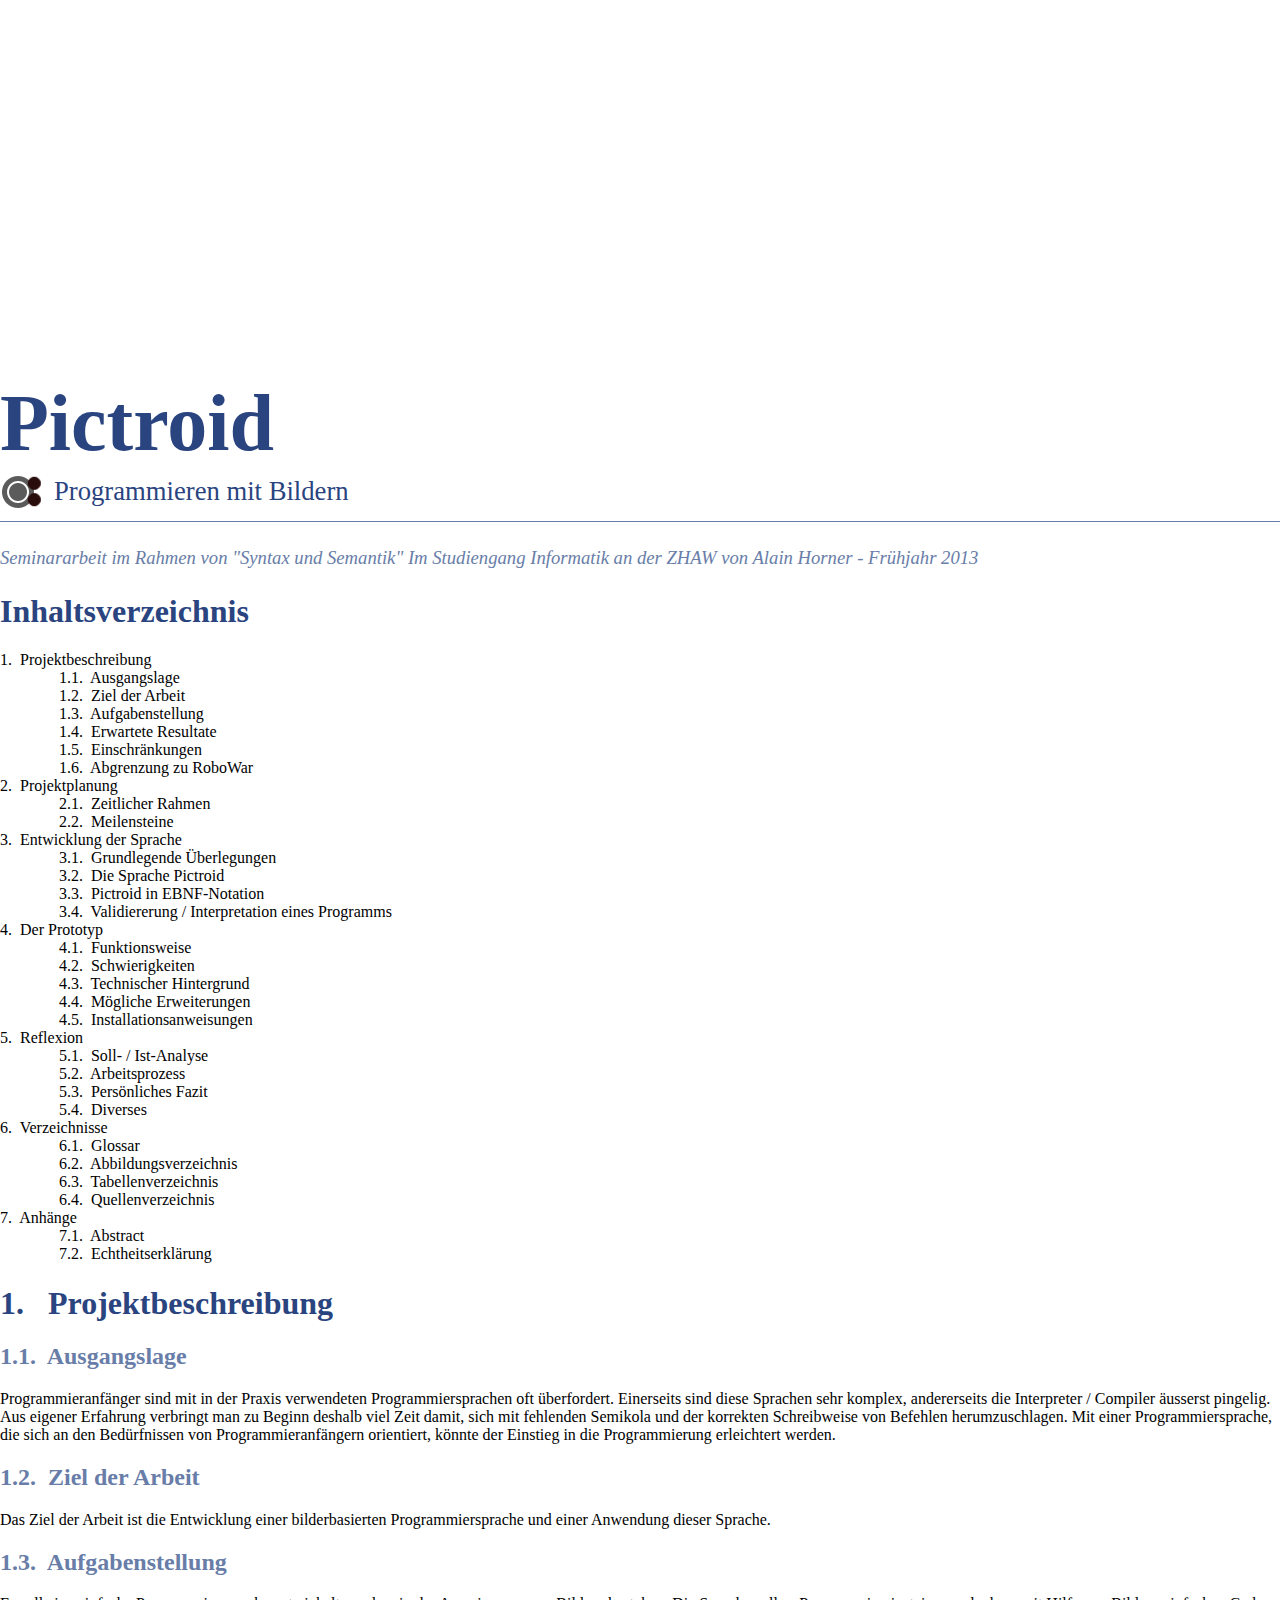
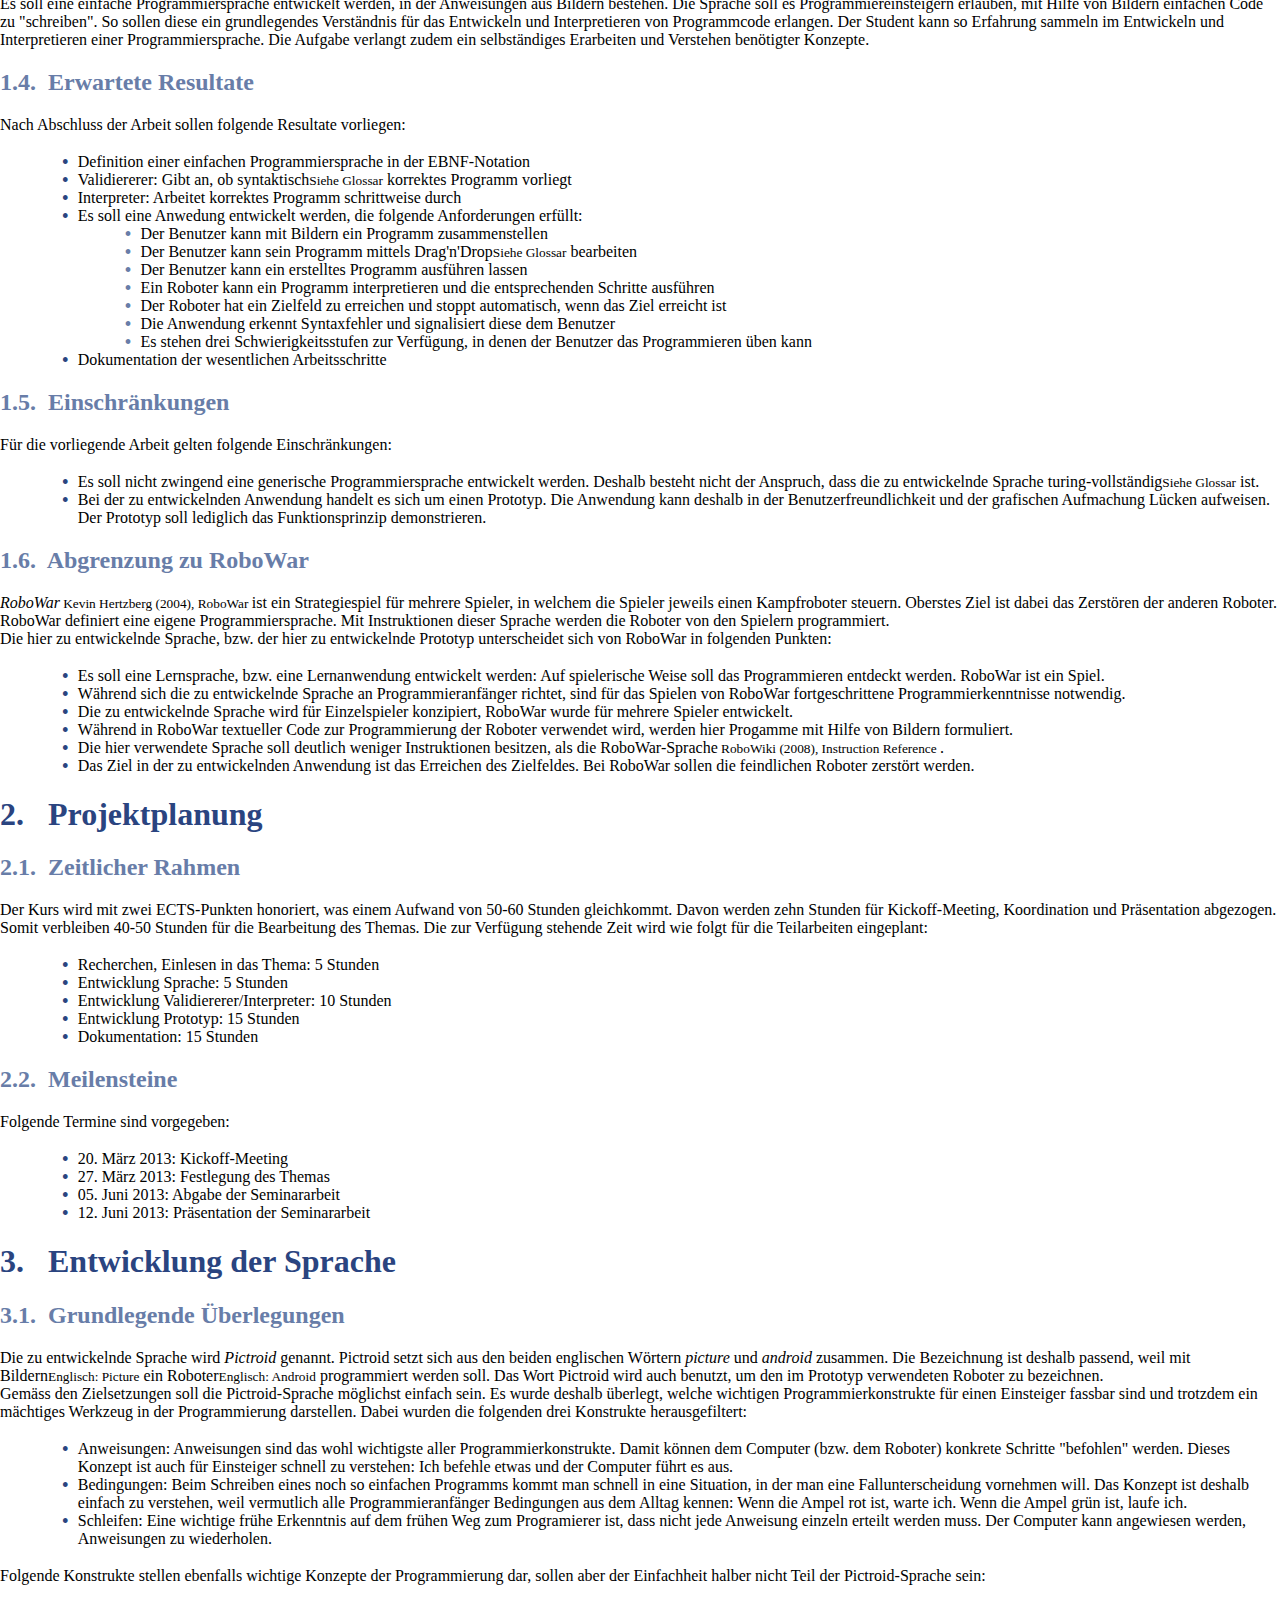
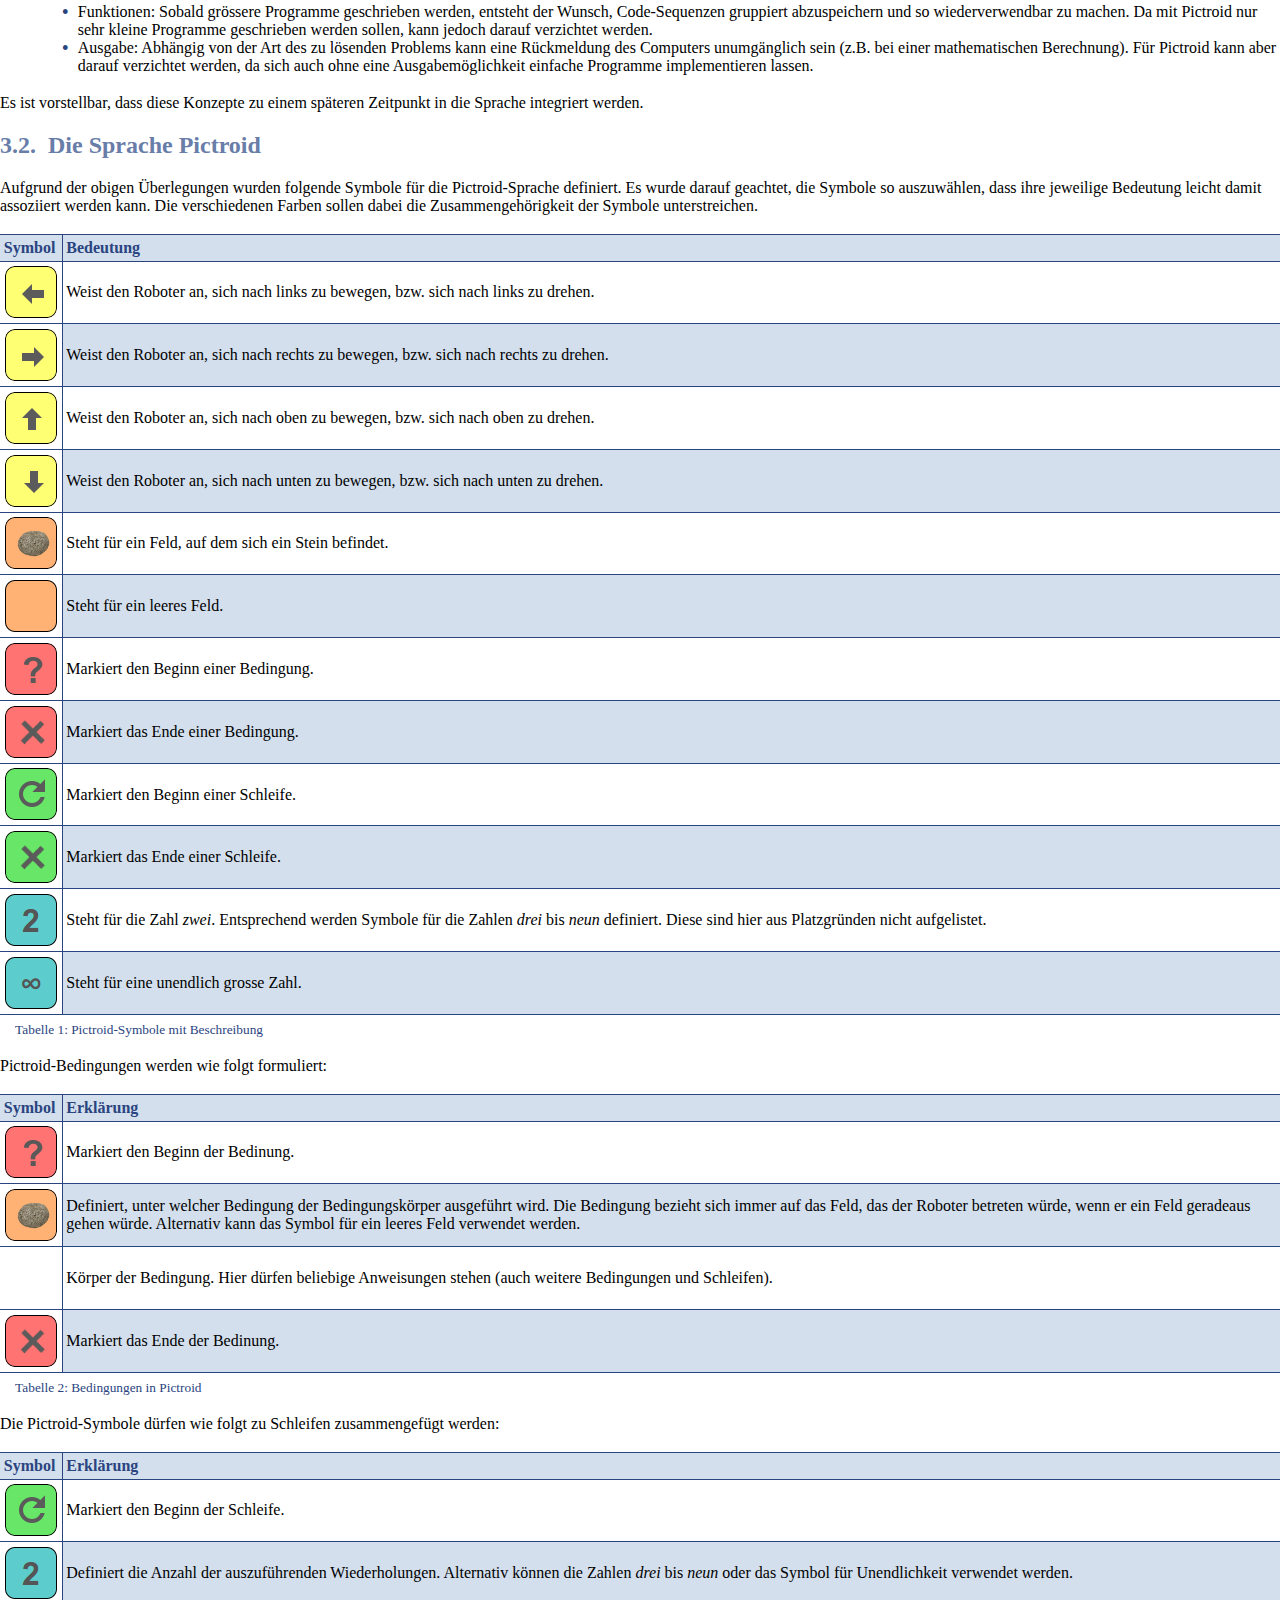
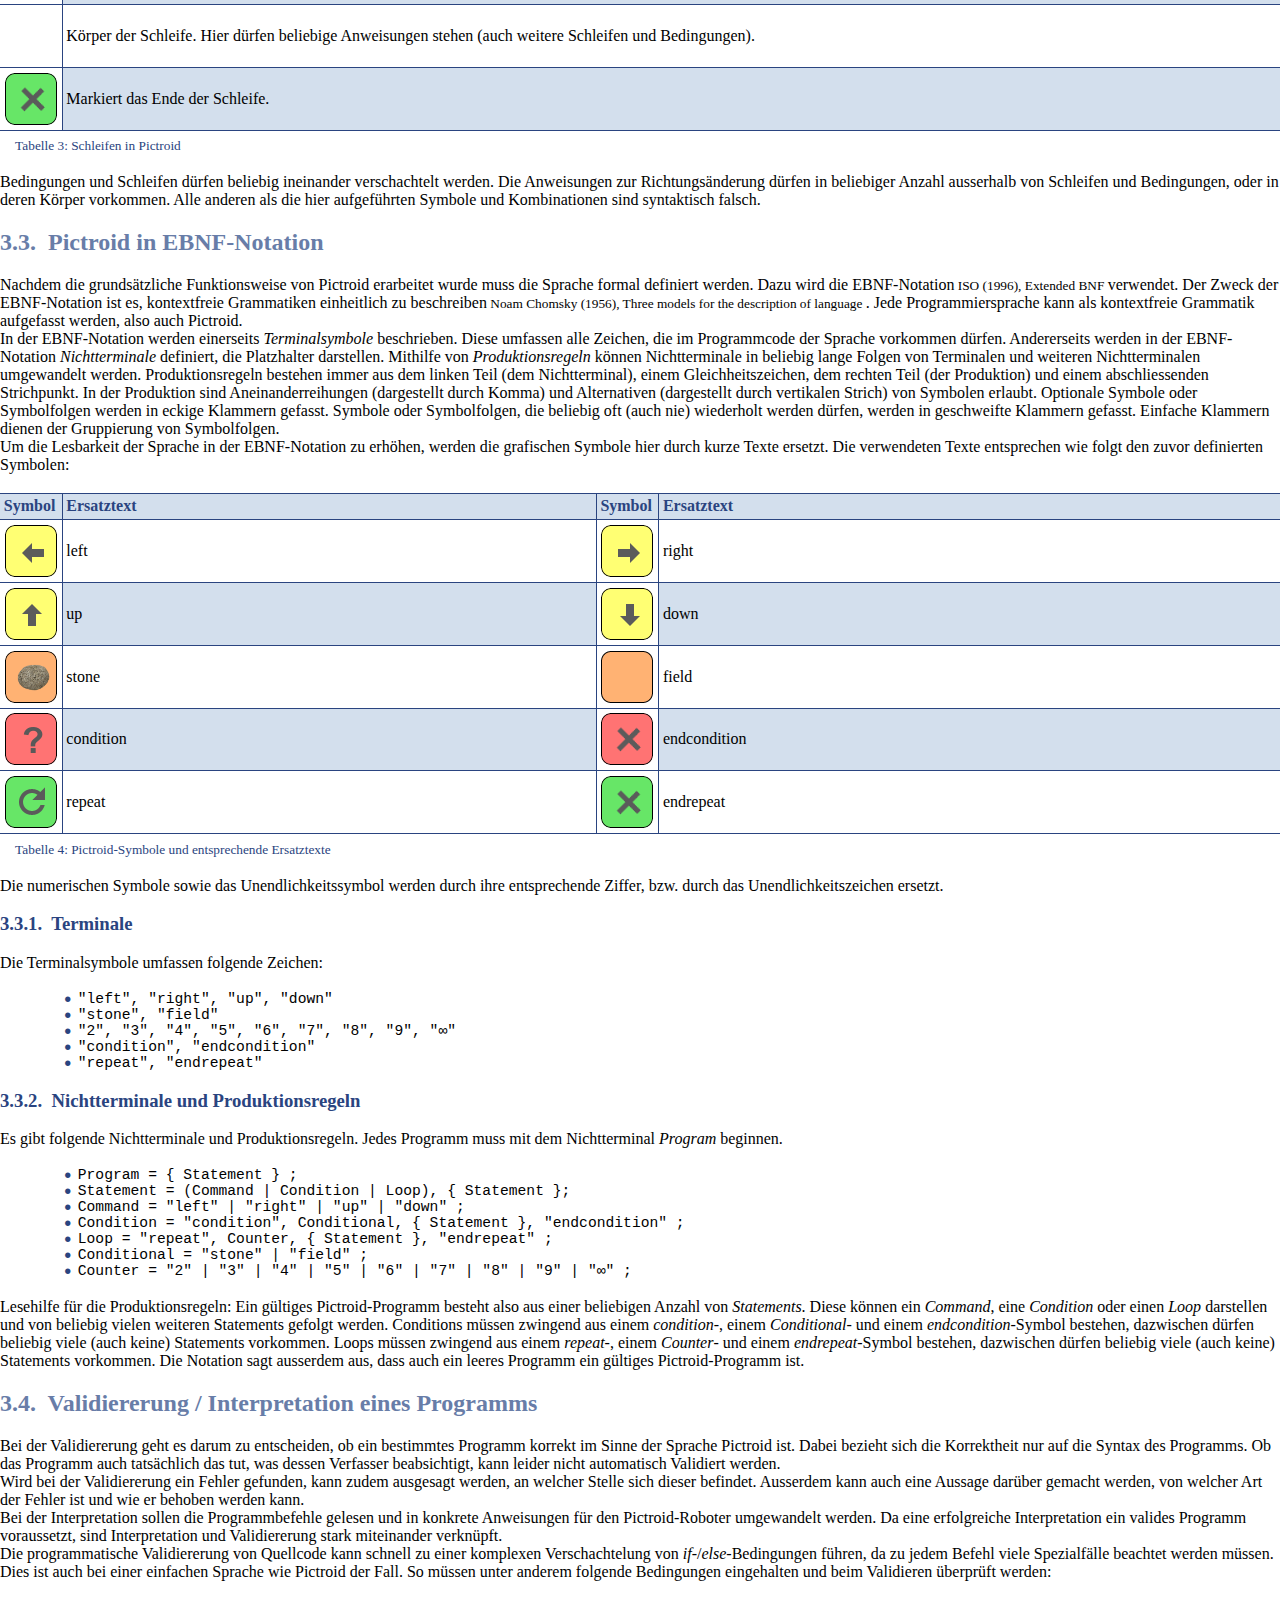
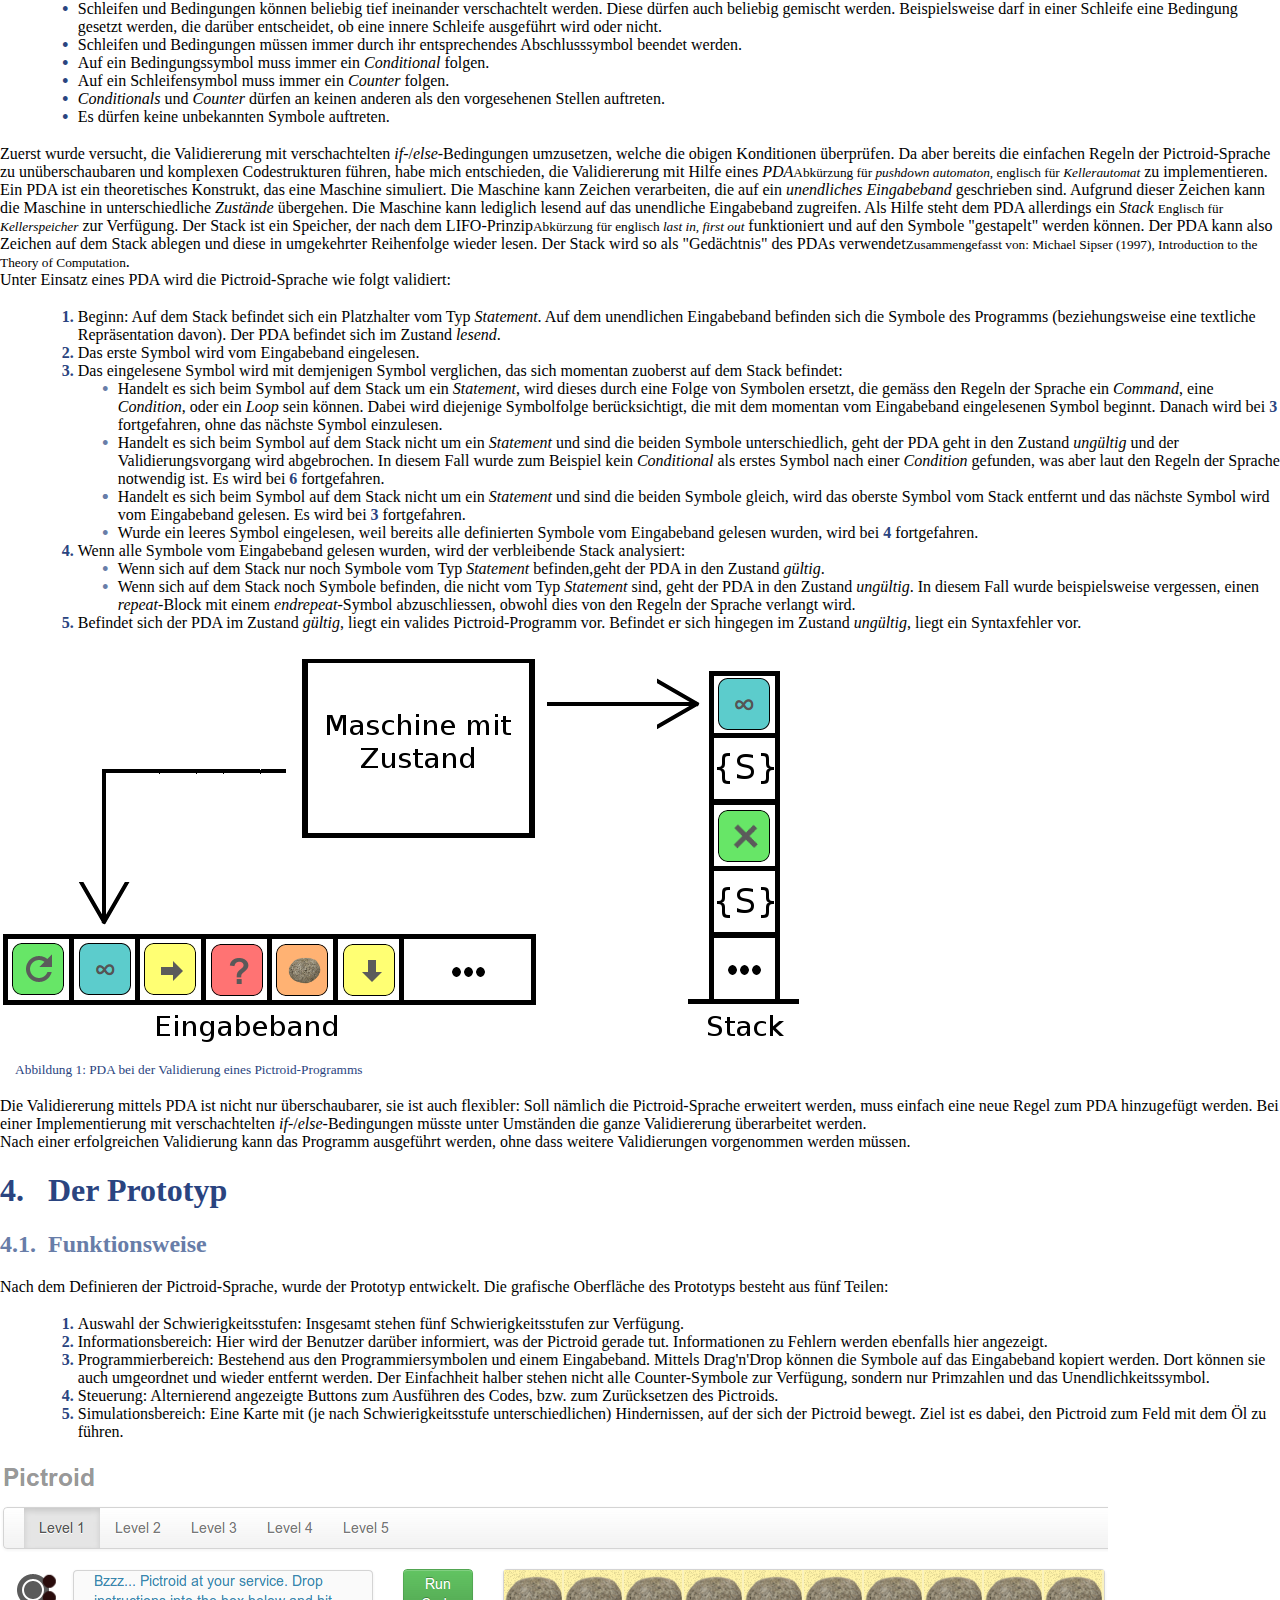
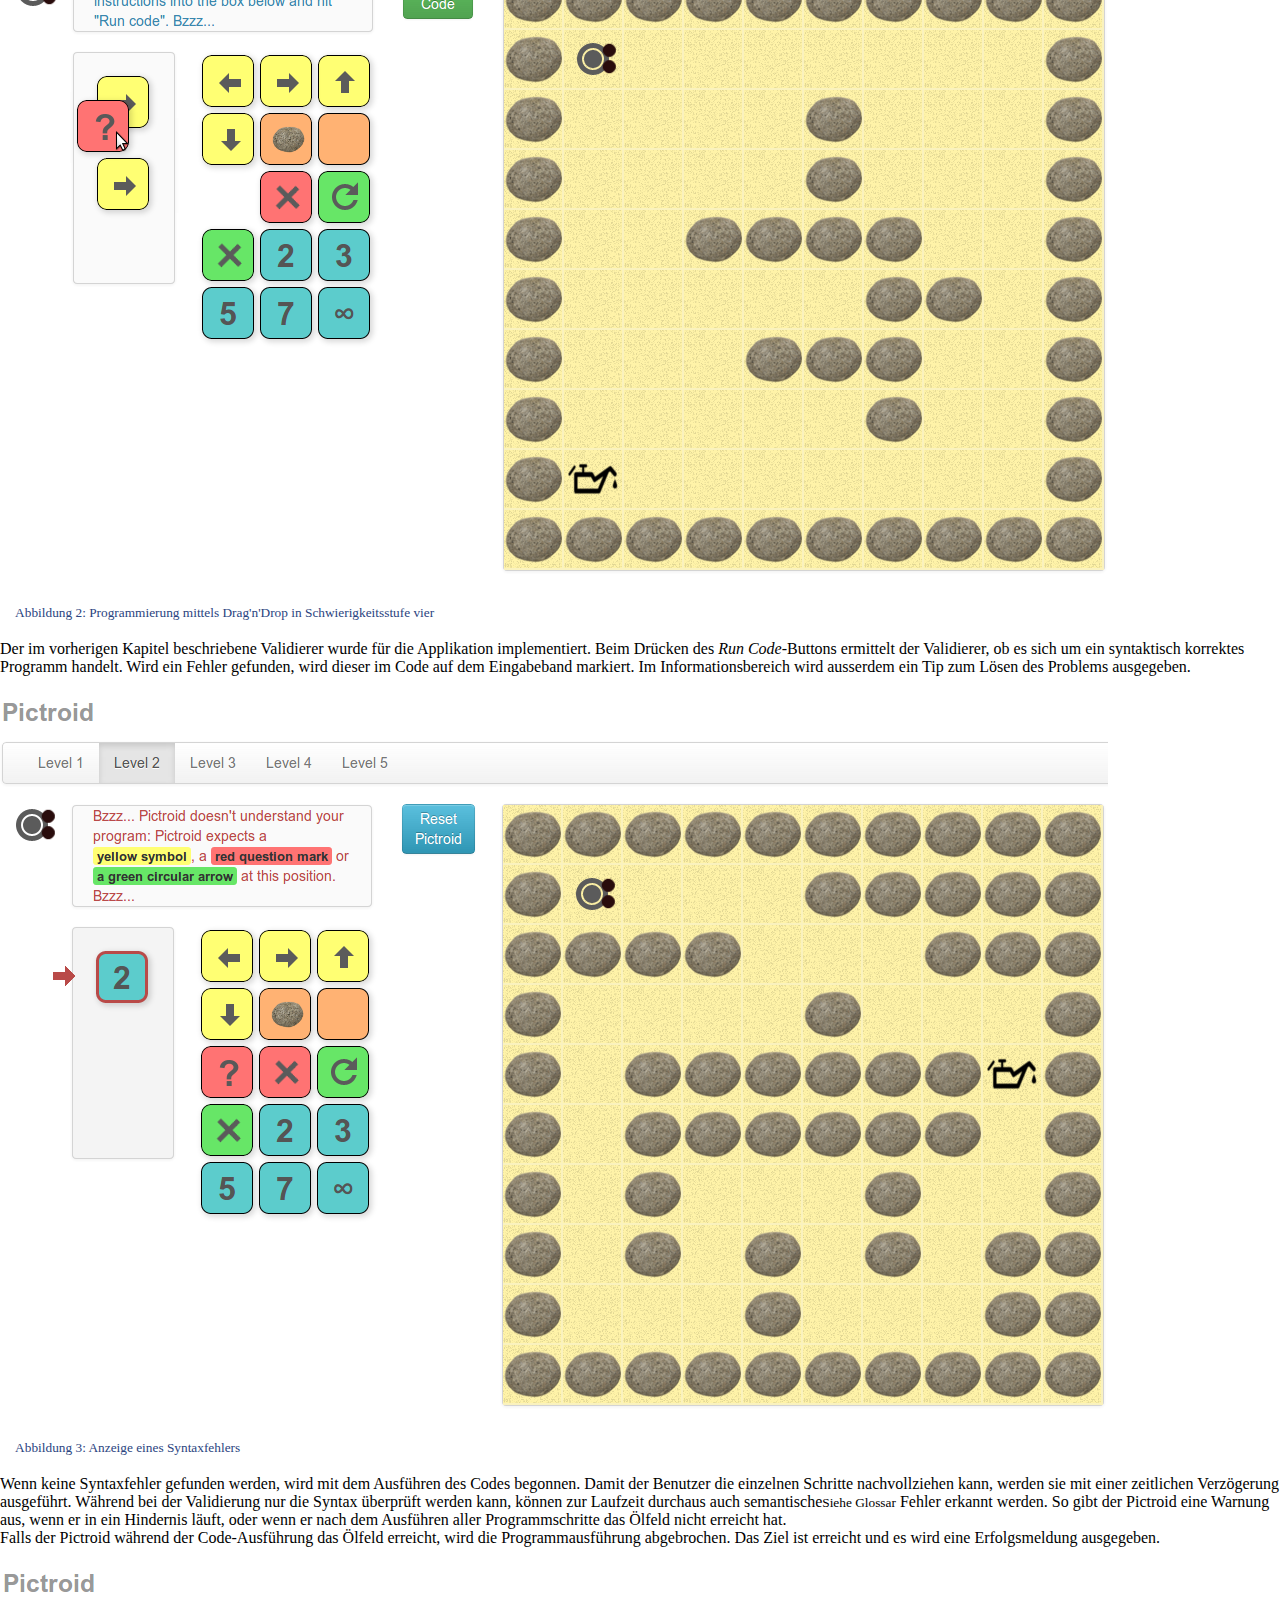
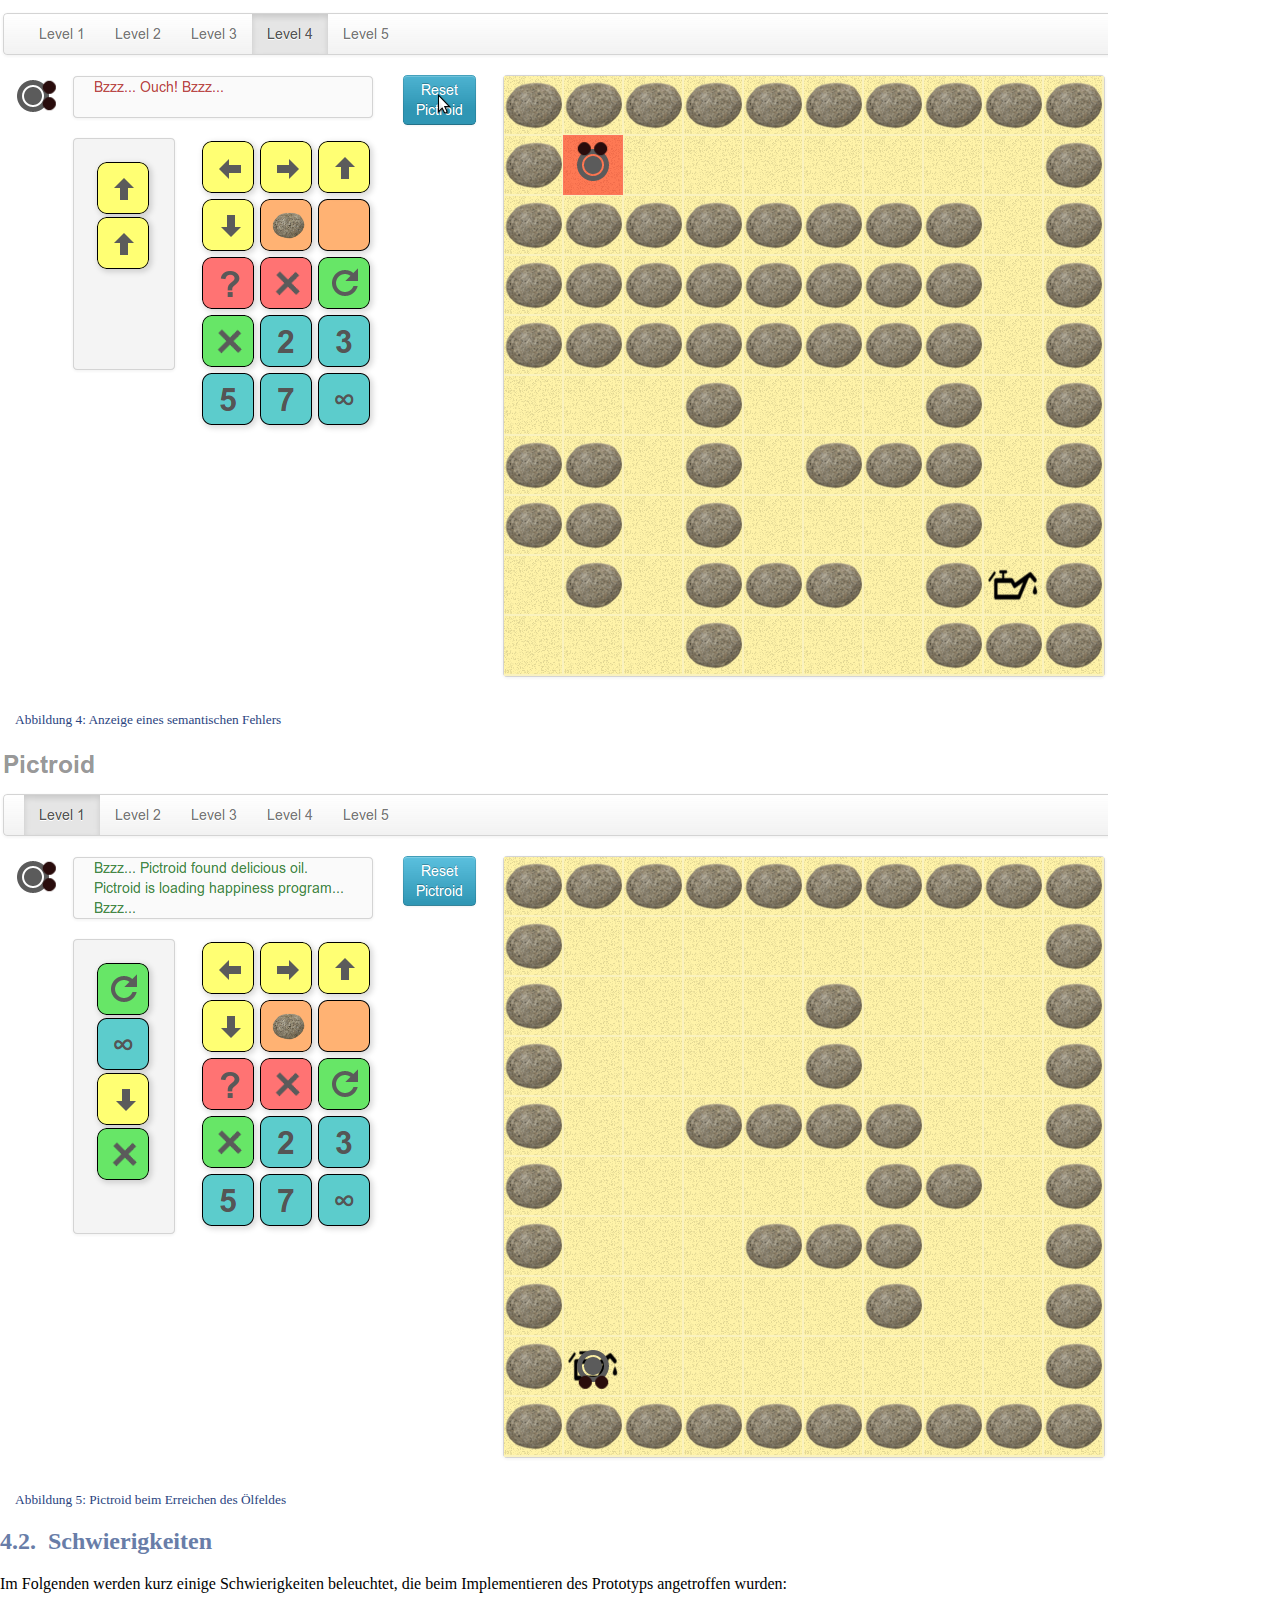
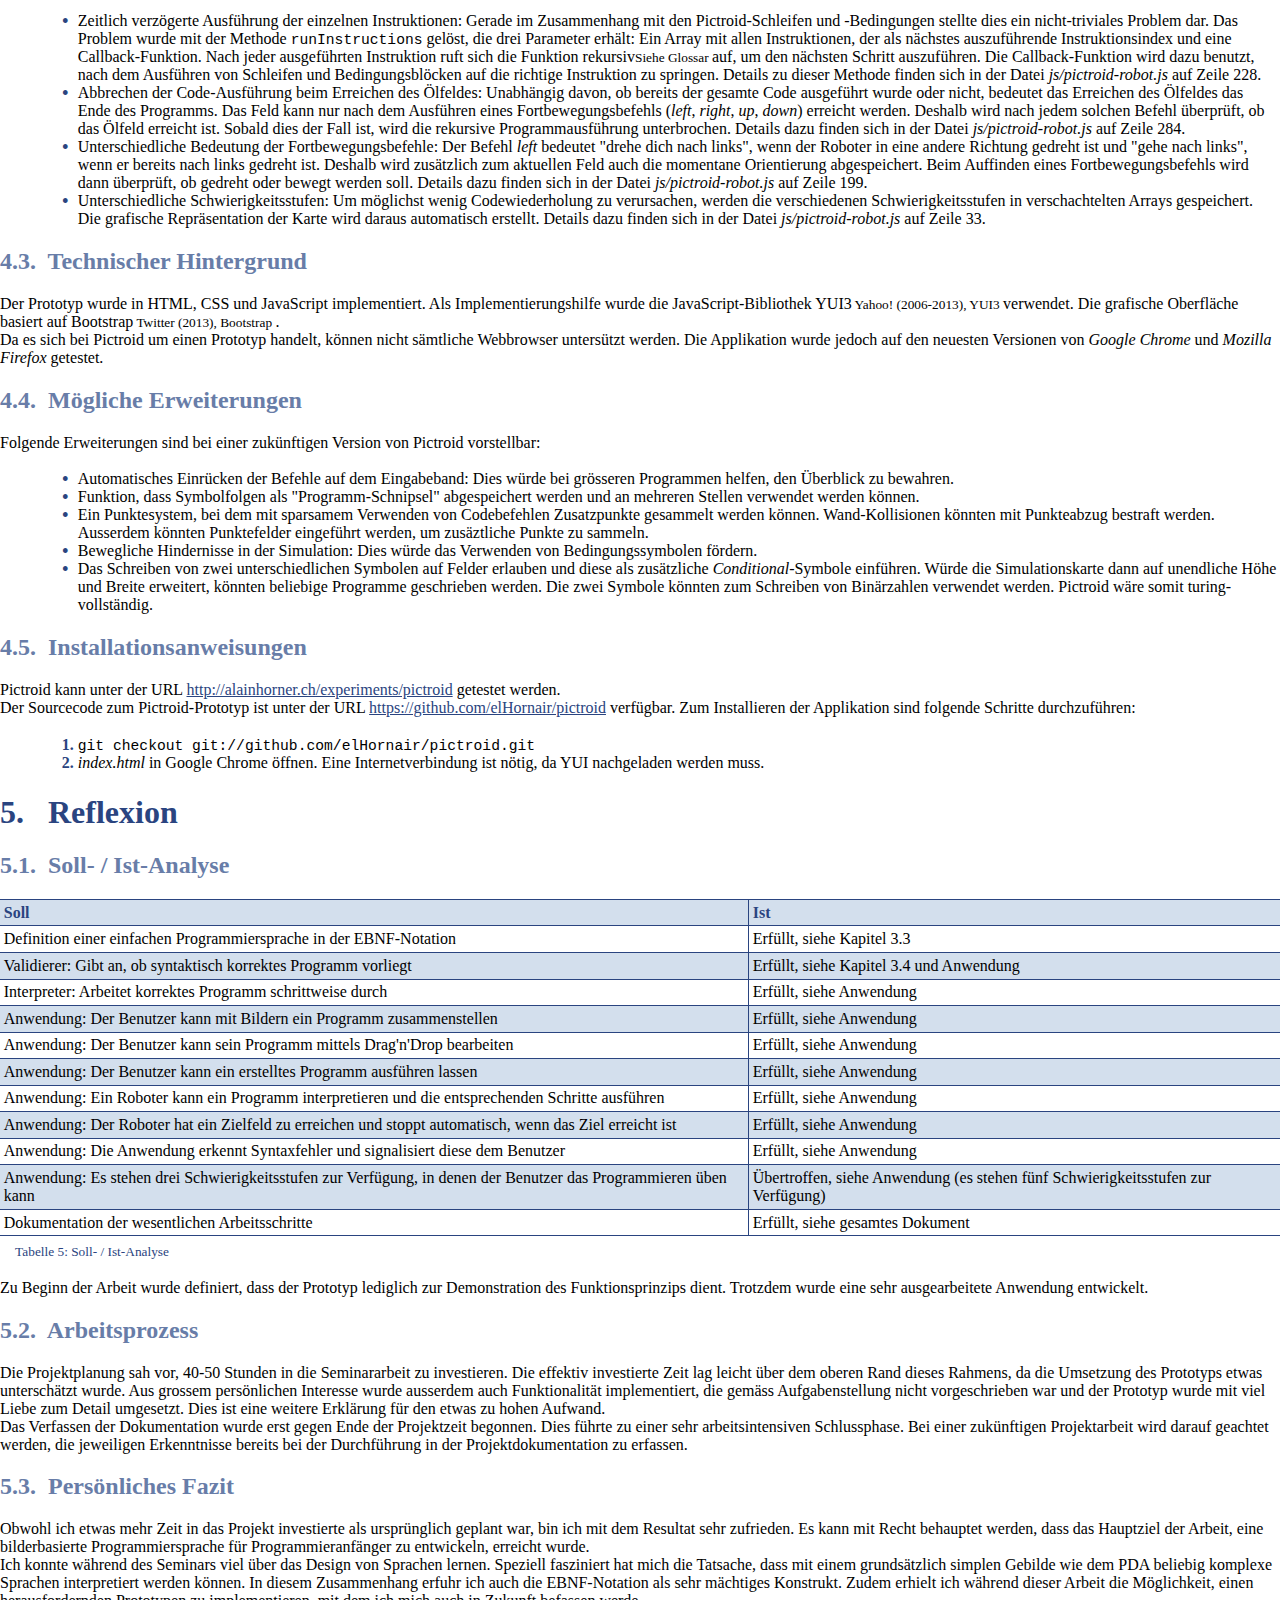
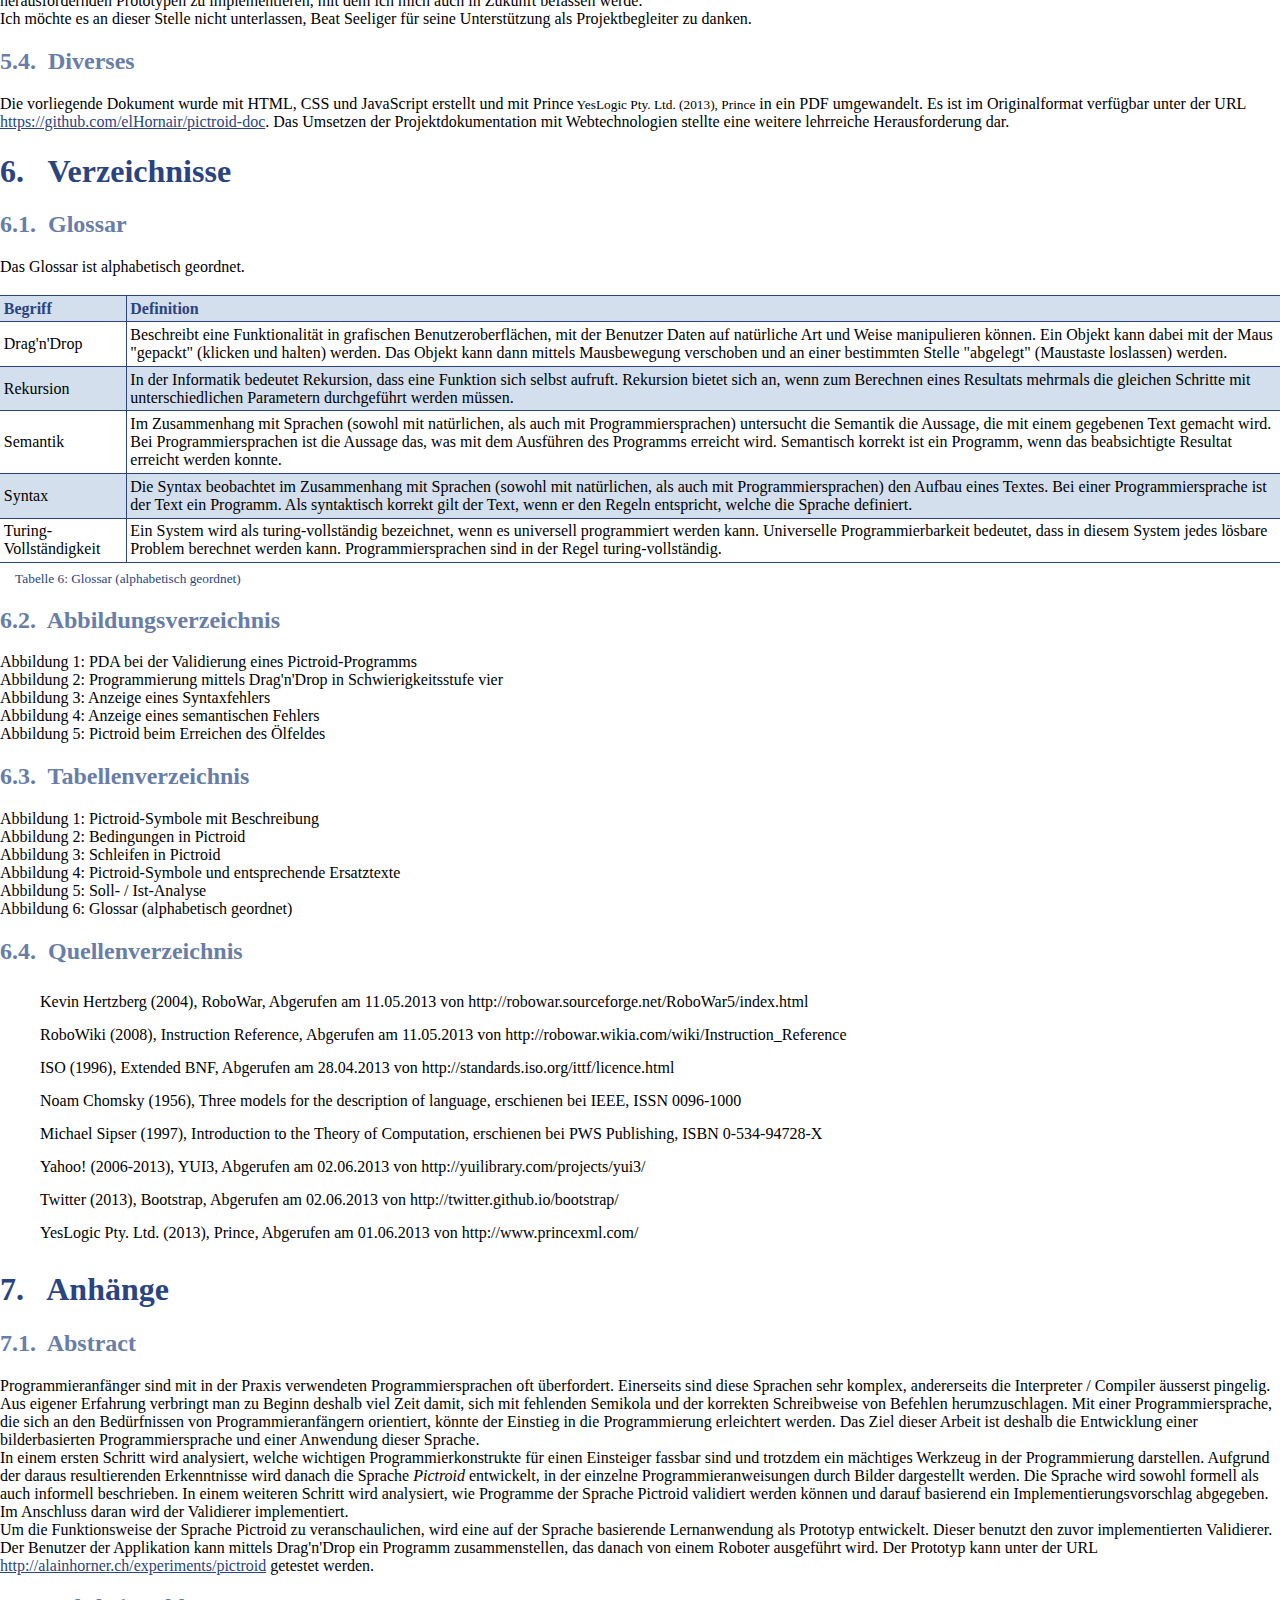
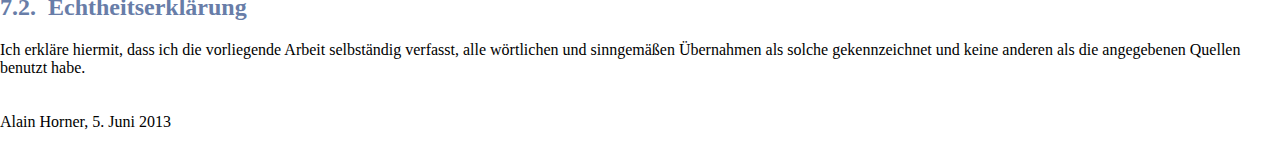
<file: index.html>
<!DOCTYPE html>
<html>
<head>
    <title>Dokumentation Pictroid</title>

    <meta http-equiv="Content-Type" content="text/html; charset=utf-8" />
    <meta name="viewport" content="width=device-width, initial-scale=1.0" />

    <link rel="stylesheet" type="text/css" href="css/master.css" />
    <script type="text/javascript" src="js/main.js"></script>
</head>

<body>

<div class="dummy"></div>
<div class="frontpage">
    <h1>Pictroid</h1>
    <h2>Programmieren mit Bildern</h2>
    <p>Seminararbeit im Rahmen von "Syntax und Semantik" Im Studiengang Informatik an der ZHAW
       von Alain Horner - Frühjahr 2013</p>
</div>

<h1>Inhaltsverzeichnis</h1>
<ol id="toc">
</ol>

<div id="content">

    <div class="chapter">
        <h1>Projektbeschreibung</h1>

        <h2>Ausgangslage</h2>
        <p>
            Programmieranfänger sind mit in der Praxis verwendeten Programmiersprachen oft überfordert.
            Einerseits sind diese Sprachen sehr komplex, andererseits die Interpreter / Compiler äusserst pingelig.
            Aus eigener Erfahrung verbringt man zu Beginn deshalb viel Zeit damit, sich mit fehlenden Semikola
            und der korrekten Schreibweise von Befehlen herumzuschlagen. Mit einer Programmiersprache, die sich an
            den Bedürfnissen von Programmieranfängern orientiert, könnte der Einstieg in die Programmierung
            erleichtert werden.
        </p>

        <h2>Ziel der Arbeit</h2>
        <p>
            Das Ziel der Arbeit ist die Entwicklung einer bilderbasierten Programmiersprache und einer Anwendung dieser
            Sprache.
        </p>

        <h2>Aufgabenstellung</h2>
        <p>
            Es soll eine einfache Programmiersprache entwickelt werden, in der Anweisungen aus Bildern bestehen.
            Die Sprache soll es Programmiereinsteigern erlauben, mit Hilfe von Bildern einfachen Code zu "schreiben".
            So sollen diese ein grundlegendes Verständnis für das Entwickeln und Interpretieren von Programmcode erlangen.
            Der Student kann so Erfahrung sammeln im Entwickeln und Interpretieren einer Programmiersprache. Die Aufgabe
            verlangt zudem ein selbständiges Erarbeiten und Verstehen benötigter Konzepte.
        </p>

        <h2>Erwartete Resultate</h2>
        <p>
            Nach Abschluss der Arbeit sollen folgende Resultate vorliegen:
        </p>
        <ul>
            <li>Definition einer einfachen Programmiersprache in der EBNF-Notation</li>
            <li>Validiererer: Gibt an, ob syntaktisch<span class="footnote">Siehe Glossar</span> korrektes Programm
                vorliegt</li>
            <li>Interpreter: Arbeitet korrektes Programm schrittweise durch</li>
            <li>
                Es soll eine Anwedung entwickelt werden, die folgende Anforderungen erfüllt:
                <ul>
                    <li>Der Benutzer kann mit Bildern ein Programm zusammenstellen</li>
                    <li>Der Benutzer kann sein Programm mittels Drag'n'Drop<span class="footnote">Siehe
                        Glossar</span> bearbeiten</li>
                    <li>Der Benutzer kann ein erstelltes Programm ausführen lassen</li>
                    <li>Ein Roboter kann ein Programm interpretieren und die entsprechenden Schritte ausführen</li>
                    <li>Der Roboter hat ein Zielfeld zu erreichen und stoppt automatisch,
                        wenn das Ziel erreicht ist</li>
                    <li>Die Anwendung erkennt Syntaxfehler und signalisiert diese dem Benutzer</li>
                    <li>Es stehen drei Schwierigkeitsstufen zur Verfügung, in denen der Benutzer das Programmieren üben kann</li>
                </ul>
            </li>
            <li>Dokumentation der wesentlichen Arbeitsschritte</li>
        </ul>

        <h2>Einschränkungen</h2>
        <p>
            Für die vorliegende Arbeit gelten folgende Einschränkungen:
        </p>
        <ul>
            <li>Es soll nicht zwingend eine generische Programmiersprache entwickelt werden. Deshalb besteht nicht der
                Anspruch, dass die zu entwickelnde Sprache turing-vollständig<span class="footnote">Siehe Glossar</span>
                ist.</li>
            <li>Bei der zu entwickelnden Anwendung handelt es sich um einen Prototyp. Die Anwendung kann deshalb in der
                Benutzerfreundlichkeit und der grafischen Aufmachung Lücken aufweisen. Der Prototyp soll lediglich das
                Funktionsprinzip demonstrieren.</li>
        </ul>

        <h2>Abgrenzung zu RoboWar</h2>
        <p>
            <i>RoboWar</i><span class="footnote source">
                Kevin Hertzberg (2004), RoboWar<span class="additional">, Abgerufen am 11.05.2013 von
                http://robowar.sourceforge.net/RoboWar5/index.html</span>
            </span> ist ein Strategiespiel für mehrere Spieler, in welchem die Spieler jeweils einen Kampfroboter
            steuern. Oberstes Ziel ist dabei das Zerstören der anderen Roboter. RoboWar definiert eine eigene
            Programmiersprache. Mit Instruktionen dieser Sprache werden die Roboter von den Spielern programmiert.
        </p>
        <p>
            Die hier zu entwickelnde Sprache, bzw. der hier zu entwickelnde Prototyp unterscheidet sich von RoboWar in
            folgenden Punkten:
        </p>
        <ul>
            <li>Es soll eine Lernsprache, bzw. eine Lernanwendung entwickelt werden: Auf spielerische Weise soll das
                Programmieren entdeckt werden. RoboWar ist ein Spiel.</li>
            <li>Während sich die zu entwickelnde Sprache an Programmieranfänger richtet, sind für das Spielen von
                RoboWar fortgeschrittene Programmierkenntnisse notwendig.</li>
            <li>Die zu entwickelnde Sprache wird für Einzelspieler konzipiert, RoboWar wurde für mehrere Spieler
                entwickelt.</li>
            <li>Während in RoboWar textueller Code zur Programmierung der Roboter verwendet wird, werden
                hier Progamme mit Hilfe von Bildern formuliert.</li>
            <li>Die hier verwendete Sprache soll deutlich weniger Instruktionen besitzen, als die
                RoboWar-Sprache<span class="footnote source">
                    RoboWiki (2008), Instruction Reference<span class="additional">, Abgerufen am 11.05.2013 von
                    http://robowar.wikia.com/wiki/Instruction_Reference</span>
                    </span>.
            </li>
            <li>Das Ziel in der zu entwickelnden Anwendung ist das Erreichen des Zielfeldes. Bei RoboWar sollen die
                feindlichen Roboter zerstört werden.</li>
        </ul>
    </div>

    <div class="chapter">
        <h1>Projektplanung</h1>

        <h2>Zeitlicher Rahmen</h2>
        <p>
            Der Kurs wird mit zwei ECTS-Punkten honoriert, was einem Aufwand von 50-60 Stunden gleichkommt.
            Davon werden zehn Stunden für Kickoff-Meeting, Koordination und Präsentation abgezogen.
            Somit verbleiben 40-50 Stunden für die Bearbeitung des Themas. Die zur Verfügung stehende Zeit wird wie folgt
            für die Teilarbeiten eingeplant:
        </p>
        <ul>
            <li>Recherchen, Einlesen in das Thema: 5 Stunden</li>
            <li>Entwicklung Sprache: 5 Stunden</li>
            <li>Entwicklung Validiererer/Interpreter: 10 Stunden</li>
            <li>Entwicklung Prototyp: 15 Stunden</li>
            <li>Dokumentation: 15 Stunden</li>
        </ul>

        <h2>Meilensteine</h2>
        <p>
            Folgende Termine sind vorgegeben:
        </p>
        <ul>
            <li>20. März 2013: Kickoff-Meeting</li>
            <li>27. März 2013: Festlegung des Themas</li>
            <li>05. Juni 2013: Abgabe der Seminararbeit</li>
            <li>12. Juni 2013: Präsentation der Seminararbeit</li>
        </ul>
    </div>

    <div class="chapter">
        <h1>Entwicklung der Sprache</h1>

        <h2>Grundlegende Überlegungen</h2>
        <p>
            Die zu entwickelnde Sprache wird <i>Pictroid</i> genannt. Pictroid setzt sich aus den beiden englischen
            Wörtern <i>picture</i> und <i>android</i> zusammen. Die Bezeichnung ist deshalb passend, weil mit
            Bildern<span class="footnote">Englisch: Picture</span> ein Roboter<span class="footnote">Englisch:
            Android</span> programmiert werden soll. Das Wort Pictroid wird auch benutzt, um den im Prototyp
            verwendeten Roboter zu bezeichnen.
        </p>
        <p>
            Gemäss den Zielsetzungen soll die Pictroid-Sprache möglichst einfach sein. Es wurde deshalb überlegt,
            welche wichtigen Programmierkonstrukte für einen Einsteiger fassbar sind und trotzdem ein mächtiges Werkzeug
            in der Programmierung darstellen. Dabei wurden die folgenden drei Konstrukte herausgefiltert:
        </p>
        <ul>
            <li>Anweisungen: Anweisungen sind das wohl wichtigste aller Programmierkonstrukte. Damit können dem
                Computer (bzw. dem Roboter) konkrete Schritte "befohlen" werden. Dieses Konzept ist auch für
                Einsteiger schnell zu verstehen: Ich befehle etwas und der Computer führt es aus.</li>
            <li>Bedingungen: Beim Schreiben eines noch so einfachen Programms kommt man schnell in eine Situation, in
                der man eine Fallunterscheidung vornehmen will. Das Konzept ist deshalb einfach zu verstehen, weil
                vermutlich alle Programmieranfänger Bedingungen aus dem Alltag kennen: Wenn die Ampel rot ist, warte
                ich. Wenn die Ampel grün ist, laufe ich.</li>
            <li>Schleifen: Eine wichtige frühe Erkenntnis auf dem frühen Weg zum Programierer ist, dass nicht jede Anweisung
                einzeln erteilt werden muss. Der Computer kann angewiesen werden, Anweisungen zu wiederholen.</li>
        </ul>
        <p>Folgende Konstrukte stellen ebenfalls wichtige Konzepte der Programmierung dar, sollen aber der Einfachheit
            halber nicht Teil der Pictroid-Sprache sein:
        </p>
        <ul>
            <li>Funktionen: Sobald grössere Programme geschrieben werden, entsteht der Wunsch, Code-Sequenzen
                gruppiert abzuspeichern und so wiederverwendbar zu machen. Da mit Pictroid nur sehr kleine Programme
                geschrieben werden sollen, kann jedoch darauf verzichtet werden.</li>
            <li>Ausgabe: Abhängig von der Art des zu lösenden Problems kann eine Rückmeldung des Computers
                unumgänglich sein (z.B. bei einer mathematischen Berechnung). Für Pictroid kann aber darauf verzichtet
                werden, da sich auch ohne eine Ausgabemöglichkeit einfache Programme implementieren lassen.</li>
        </ul>
        <p>
            Es ist vorstellbar, dass diese Konzepte zu einem späteren Zeitpunkt in die Sprache integriert werden.
        </p>

        <h2>Die Sprache Pictroid</h2>
        <p>
            Aufgrund der obigen Überlegungen wurden folgende Symbole für die Pictroid-Sprache definiert. Es wurde darauf
            geachtet, die Symbole so auszuwählen, dass ihre jeweilige Bedeutung leicht damit assoziiert werden kann. Die
            verschiedenen Farben sollen dabei die Zusammengehörigkeit der Symbole unterstreichen.
        </p>
        <table class="symbols">
            <caption>Pictroid-Symbole mit Beschreibung</caption>
            <tr>
                <th>Symbol</th>
                <th>Bedeutung</th>
            </tr>
            <tr>
                <td><span class="symbol left"></span></td>
                <td>Weist den Roboter an, sich nach links zu bewegen, bzw. sich nach links zu drehen.</td>
            </tr>
            <tr>
                <td><span class="symbol right"></span></td>
                <td>Weist den Roboter an, sich nach rechts zu bewegen, bzw. sich nach rechts zu drehen.</td>
            </tr>
            <tr>
                <td><span class="symbol up"></span></td>
                <td>Weist den Roboter an, sich nach oben zu bewegen, bzw. sich nach oben zu drehen.</td>
            </tr>
            <tr>
                <td><span class="symbol down"></span></td>
                <td>Weist den Roboter an, sich nach unten zu bewegen, bzw. sich nach unten zu drehen.</td>
            </tr>
            <tr>
                <td><span class="symbol stone"></span></td>
                <td>Steht für ein Feld, auf dem sich ein Stein befindet.</td>
            </tr>
            <tr>
                <td><span class="symbol field"></span></td>
                <td>Steht für ein leeres Feld.</td>
            </tr>
            <tr>
                <td><span class="symbol condition"></span></td>
                <td>Markiert den Beginn einer Bedingung.</td>
            </tr>
            <tr>
                <td><span class="symbol endcondition"></span></td>
                <td>Markiert das Ende einer Bedingung.</td>
            </tr>
            <tr>
                <td><span class="symbol repeat"></span></td>
                <td>Markiert den Beginn einer Schleife.</td>
            </tr>
            <tr>
                <td><span class="symbol endrepeat"></span></td>
                <td>Markiert das Ende einer Schleife.</td>
            </tr>
            <tr>
                <td><span class="symbol two"></span></td>
                <td>Steht für die Zahl <i>zwei</i>. Entsprechend werden Symbole für die Zahlen <i>drei</i> bis
                    <i>neun</i> definiert. Diese sind hier aus Platzgründen nicht aufgelistet.</td>
            </tr>
            <tr>
                <td><span class="symbol infinite"></span></td>
                <td>Steht für eine unendlich grosse Zahl.</td>
            </tr>
        </table>
        <p>
            Pictroid-Bedingungen werden wie folgt formuliert:
        </p>
        <table class="symbols">
            <caption>Bedingungen in Pictroid</caption>
            <tr>
                <th>Symbol</th>
                <th>Erklärung</th>
            </tr>
            <tr>
                <td><span class="symbol condition"></span></td>
                <td>Markiert den Beginn der Bedinung.</td>
            </tr>
            <tr>
                <td><span class="symbol stone"></span></td>
                <td>Definiert, unter welcher Bedingung der Bedingungskörper ausgeführt wird. Die Bedingung bezieht sich
                    immer auf das Feld, das der Roboter betreten würde, wenn er ein Feld geradeaus gehen würde.
                    Alternativ kann das Symbol für ein leeres Feld verwendet werden.</td>
            </tr>
            <tr>
                <td><span class="symbol"></span></td>
                <td>Körper der Bedingung. Hier dürfen beliebige Anweisungen stehen (auch weitere Bedingungen und
                    Schleifen).</td>
            </tr>
            <tr>
                <td><span class="symbol endcondition"></span></td>
                <td>Markiert das Ende der Bedinung.</td>
            </tr>
        </table>
        <p>
            Die Pictroid-Symbole dürfen wie folgt zu Schleifen zusammengefügt werden:
        </p>
        <table class="symbols">
            <caption>Schleifen in Pictroid</caption>
            <tr>
                <th>Symbol</th>
                <th>Erklärung</th>
            </tr>
            <tr>
                <td><span class="symbol repeat"></span></td>
                <td>Markiert den Beginn der Schleife.</td>
            </tr>
            <tr>
                <td><span class="symbol two"></span></td>
                <td>Definiert die Anzahl der auszuführenden Wiederholungen. Alternativ können die Zahlen <i>drei</i>
                    bis <i>neun</i> oder das Symbol für Unendlichkeit verwendet werden.</td>
            </tr>
            <tr>
                <td><span class="symbol"></span></td>
                <td>Körper der Schleife. Hier dürfen beliebige Anweisungen stehen (auch weitere Schleifen und
                    Bedingungen).</td>
            </tr>
            <tr>
                <td><span class="symbol endrepeat"></span></td>
                <td>Markiert das Ende der Schleife.</td>
            </tr>
        </table>
        <p>
            Bedingungen und Schleifen dürfen beliebig ineinander verschachtelt werden. Die Anweisungen zur
            Richtungsänderung dürfen in beliebiger Anzahl ausserhalb von Schleifen und Bedingungen, oder in deren Körper
            vorkommen. Alle anderen als die hier aufgeführten Symbole und Kombinationen sind syntaktisch falsch.
        </p>

        <h2>Pictroid in EBNF-Notation</h2>
        <p>
            Nachdem die grundsätzliche Funktionsweise von Pictroid erarbeitet wurde muss die Sprache formal definiert
            werden. Dazu wird die EBNF-Notation<span class="footnote source">
                ISO (1996), Extended BNF<span class="additional">, Abgerufen am 28.04.2013 von
                http://standards.iso.org/ittf/licence.html</span>
            </span> verwendet. Der Zweck der EBNF-Notation ist es, kontextfreie Grammatiken einheitlich zu
            beschreiben<span class="footnote source">
                Noam Chomsky (1956), Three models for the description of language<span class="additional">,
                erschienen bei IEEE, ISSN 0096-1000</span>
            </span>. Jede Programmiersprache kann als kontextfreie Grammatik aufgefasst werden, also auch Pictroid.
        </p>
        <p>
            In der EBNF-Notation werden einerseits <i>Terminalsymbole</i> beschrieben. Diese umfassen alle Zeichen, die
            im Programmcode der Sprache vorkommen dürfen. Andererseits werden in der EBNF-Notation <i>Nichtterminale</i>
            definiert, die Platzhalter darstellen. Mithilfe von <i>Produktionsregeln</i> können Nichtterminale
            in beliebig lange Folgen von Terminalen und weiteren Nichtterminalen umgewandelt werden. Produktionsregeln
            bestehen immer aus dem linken Teil (dem Nichtterminal), einem Gleichheitszeichen, dem rechten Teil
            (der Produktion) und einem abschliessenden Strichpunkt.
            In der Produktion sind Aneinanderreihungen (dargestellt durch Komma) und Alternativen
            (dargestellt durch vertikalen Strich) von Symbolen erlaubt. Optionale Symbole oder Symbolfolgen werden in
            eckige Klammern gefasst. Symbole oder Symbolfolgen, die beliebig oft (auch nie) wiederholt werden dürfen,
            werden in geschweifte Klammern gefasst. Einfache Klammern dienen der Gruppierung von Symbolfolgen.
        </p>
        <p>
            Um die Lesbarkeit der Sprache in der EBNF-Notation zu erhöhen, werden die grafischen Symbole hier durch kurze
            Texte ersetzt. Die verwendeten Texte entsprechen wie folgt den zuvor definierten Symbolen:
        </p>
        <table class="symbols">
            <caption>Pictroid-Symbole und entsprechende Ersatztexte</caption>
            <tr>
                <th>Symbol</th>
                <th>Ersatztext</th>
                <th>Symbol</th>
                <th>Ersatztext</th>
            </tr>
            <tr>
                <td><span class="symbol left"></span></td>
                <td>left</td>
                <td><span class="symbol right"></span></td>
                <td>right</td>
            </tr>
            <tr>
                <td><span class="symbol up"></span></td>
                <td>up</td>
                <td><span class="symbol down"></span></td>
                <td>down</td>
            </tr>
            <tr>
                <td><span class="symbol stone"></span></td>
                <td>stone</td>
                <td><span class="symbol field"></span></td>
                <td>field</td>
            </tr>
            <tr>
                <td><span class="symbol condition"></span></td>
                <td>condition</td>
                <td><span class="symbol endcondition"></span></td>
                <td>endcondition</td>
            </tr>
            <tr>
                <td><span class="symbol repeat"></span></td>
                <td>repeat</td>
                <td><span class="symbol endrepeat"></span></td>
                <td>endrepeat</td>
            </tr>
        </table>

        <p>
            Die numerischen Symbole sowie das Unendlichkeitssymbol werden durch ihre entsprechende Ziffer, bzw. durch
            das Unendlichkeitszeichen ersetzt.
        </p>

        <h3 class="clear">Terminale</h3>
        <p>
            Die Terminalsymbole umfassen folgende Zeichen:
        </p>
        <ul class="code">
            <li>"left", "right", "up", "down"</li>
            <li>"stone", "field"</li>
            <li>"2", "3", "4", "5", "6", "7", "8", "9", "&infin;"</li>
            <li>"condition", "endcondition"</li>
            <li>"repeat", "endrepeat"</li>
        </ul>

        <h3>Nichtterminale und Produktionsregeln</h3>
        <p>
            Es gibt folgende Nichtterminale und Produktionsregeln. Jedes Programm muss mit dem Nichtterminal
            <i>Program</i> beginnen.
        </p>
        <ul class="code">
            <li>Program = { Statement } ;<br></li>
            <li>Statement = (Command | Condition | Loop), { Statement };</li>
            <li>Command = "left" | "right" | "up" | "down" ;</li>
            <li>Condition = "condition", Conditional, { Statement }, "endcondition" ;</li>
            <li>Loop = "repeat", Counter, { Statement }, "endrepeat" ;</li>
            <li>Conditional = "stone" | "field" ;</li>
            <li>Counter = "2" | "3" | "4" | "5" | "6" | "7" | "8" | "9" | "&infin;" ;</li>
        </ul>
        <p>
            Lesehilfe für die Produktionsregeln: Ein gültiges Pictroid-Programm besteht also aus einer beliebigen Anzahl
            von <i>Statements</i>. Diese können ein <i>Command</i>, eine <i>Condition</i> oder einen <i>Loop</i>
            darstellen und von beliebig vielen weiteren Statements gefolgt werden. Conditions müssen zwingend aus einem
            <i>condition</i>-, einem <i>Conditional</i>- und einem <i>endcondition</i>-Symbol bestehen, dazwischen
            dürfen beliebig viele (auch keine) Statements vorkommen. Loops müssen zwingend aus einem
            <i>repeat</i>-, einem <i>Counter</i>- und einem <i>endrepeat</i>-Symbol bestehen, dazwischen
            dürfen beliebig viele (auch keine) Statements vorkommen. Die Notation sagt ausserdem aus, dass auch ein
            leeres Programm ein gültiges Pictroid-Programm ist.
        </p>

        <h2>Validiererung / Interpretation eines Programms</h2>
        <p>
            Bei der Validiererung geht es darum zu entscheiden, ob ein bestimmtes Programm korrekt im Sinne der Sprache
            Pictroid ist. Dabei bezieht sich die Korrektheit nur auf die Syntax des Programms. Ob das Programm
            auch tatsächlich das tut, was dessen Verfasser beabsichtigt, kann leider nicht automatisch Validiert werden.
        </p>
        <p>
            Wird bei der Validiererung ein Fehler gefunden, kann zudem ausgesagt werden, an welcher Stelle sich dieser
            befindet. Ausserdem kann auch eine Aussage darüber gemacht werden, von welcher Art der Fehler ist und wie
            er behoben werden kann.
        </p>
        <p>
            Bei der Interpretation sollen die Programmbefehle gelesen und in konkrete Anweisungen für den
            Pictroid-Roboter umgewandelt werden. Da eine erfolgreiche Interpretation ein valides Programm
            voraussetzt, sind Interpretation und Validiererung stark miteinander verknüpft.
        </p>
        <p>
            Die programmatische Validiererung von Quellcode kann schnell zu einer komplexen Verschachtelung von
            <i>if</i>-/<i>else</i>-Bedingungen führen, da zu jedem Befehl viele Spezialfälle beachtet werden müssen.
            Dies ist auch bei einer einfachen Sprache wie Pictroid der Fall. So müssen unter anderem folgende
            Bedingungen eingehalten und beim Validieren überprüft werden:
        </p>
        <ul>
            <li>Schleifen und Bedingungen können beliebig tief ineinander verschachtelt werden. Diese dürfen auch beliebig
                gemischt werden. Beispielsweise darf in einer Schleife eine Bedingung gesetzt werden, die darüber
                entscheidet, ob eine innere Schleife ausgeführt wird oder nicht.</li>
            <li>Schleifen und Bedingungen müssen immer durch ihr entsprechendes Abschlusssymbol beendet werden.</li>
            <li>Auf ein Bedingungssymbol muss immer ein <i>Conditional</i> folgen.</li>
            <li>Auf ein Schleifensymbol muss immer ein <i>Counter</i> folgen.</li>
            <li><i>Conditionals</i> und <i>Counter</i> dürfen an keinen anderen als den vorgesehenen Stellen auftreten.</li>
            <li>Es dürfen keine unbekannten Symbole auftreten.</li>
        </ul>
        <p>
            Zuerst wurde versucht, die Validiererung mit verschachtelten <i>if</i>-/<i>else</i>-Bedingungen umzusetzen,
            welche die obigen Konditionen überprüfen. Da aber bereits die einfachen Regeln der Pictroid-Sprache zu
            unüberschaubaren und komplexen Codestrukturen führen, habe mich entschieden,
            die Validiererung mit Hilfe eines <i>PDA</i><span class="footnote">Abkürzung für
            <i>pushdown automaton</i>, englisch für <i>Kellerautomat</i></span> zu implementieren.
        </p>
        <p>
            Ein PDA ist ein theoretisches Konstrukt, das eine Maschine simuliert. Die Maschine kann Zeichen
            verarbeiten, die auf ein <i>unendliches Eingabeband</i> geschrieben sind. Aufgrund dieser Zeichen kann
            die Maschine in unterschiedliche <i>Zustände</i> übergehen. Die Maschine kann lediglich lesend auf das
            unendliche Eingabeband zugreifen. Als Hilfe steht dem PDA allerdings ein <i>Stack</i>
            <span class="footnote">Englisch für <i>Kellerspeicher</i></span> zur Verfügung. Der Stack ist ein Speicher,
            der nach dem LIFO-Prinzip<span class="footnote">Abkürzung für englisch <i>last in, first out</i></span>
            funktioniert und auf den Symbole "gestapelt" werden können. Der PDA kann also Zeichen auf dem Stack ablegen
            und diese in umgekehrter Reihenfolge wieder lesen. Der Stack wird so als "Gedächtnis" des PDAs
            verwendet<span class="footnote source"><span class="less">Zusammengefasst von: </span>Michael Sipser (1997),
            Introduction to the Theory of Computation<span class="additional">, erschienen bei PWS Publishing,
            ISBN 0-534-94728-X</span></span>.
        </p>
        <p>
            Unter Einsatz eines PDA wird die Pictroid-Sprache wie folgt validiert:
        </p>
        <ol>
            <li><p>Beginn: Auf dem Stack befindet sich ein Platzhalter vom Typ <i>Statement</i>.
                Auf dem unendlichen Eingabeband befinden sich die Symbole
                des Programms (beziehungsweise eine textliche Repräsentation davon). Der PDA befindet sich im Zustand
                <i>lesend</i>.</p></li>
            <li><p>Das erste Symbol wird vom Eingabeband eingelesen.</p></li>
            <li>
                <p>Das eingelesene Symbol wird mit demjenigen Symbol verglichen, das sich momentan zuoberst auf dem
                Stack befindet:</p>
                <ul>
                    <li>Handelt es sich beim Symbol auf dem Stack um ein <i>Statement</i>, wird dieses durch eine Folge
                        von Symbolen ersetzt, die gemäss den Regeln der Sprache ein <i>Command</i>, eine
                        <i>Condition</i>, oder ein <i>Loop</i> sein können. Dabei wird diejenige Symbolfolge
                        berücksichtigt, die mit dem momentan vom Eingabeband eingelesenen Symbol beginnt. Danach wird bei
                        <span class="ol-item-reference">3</span> fortgefahren, ohne das nächste Symbol einzulesen.</li>
                    <li>Handelt es sich beim Symbol auf dem Stack nicht um ein <i>Statement</i> und sind die beiden
                        Symbole unterschiedlich, geht der PDA geht in den Zustand <i>ungültig</i> und der Validierungsvorgang
                        wird abgebrochen. In diesem Fall wurde zum Beispiel kein <i>Conditional</i> als erstes Symbol
                        nach einer <i>Condition</i> gefunden, was aber laut den Regeln der Sprache notwendig ist.
                        Es wird bei <span class="ol-item-reference">6</span> fortgefahren.</li>
                    <li></li>
                    <li>Handelt es sich beim Symbol auf dem Stack nicht um ein <i>Statement</i> und sind die beiden
                        Symbole gleich, wird das oberste Symbol vom Stack entfernt und das nächste Symbol wird vom
                        Eingabeband gelesen. Es wird bei <span class="ol-item-reference">3</span> fortgefahren.</li>
                    <li>Wurde ein leeres Symbol eingelesen, weil bereits alle definierten Symbole vom Eingabeband
                        gelesen wurden, wird bei <span class="ol-item-reference">4</span> fortgefahren.</li>
                </ul>
            </li>
            <li>
                <p>Wenn alle Symbole vom Eingabeband gelesen wurden, wird der verbleibende Stack analysiert:</p>
                <ul>
                    <li>Wenn sich auf dem Stack nur noch Symbole vom Typ <i>Statement</i> befinden,geht der PDA in
                        den Zustand <i>gültig</i>.</li>
                    <li>Wenn sich auf dem Stack noch Symbole befinden, die nicht vom Typ <i>Statement</i> sind, geht
                        der PDA in den Zustand <i>ungültig</i>. In diesem Fall wurde beispielsweise vergessen, einen
                        <i>repeat</i>-Block mit einem <i>endrepeat</i>-Symbol abzuschliessen, obwohl dies von den
                        Regeln der Sprache verlangt wird.</li>
                </ul>
            </li>
            <li><p>Befindet sich der PDA im Zustand <i>gültig</i>, liegt ein valides Pictroid-Programm vor.
                Befindet er sich hingegen im Zustand <i>ungültig</i>, liegt ein Syntaxfehler vor.</p></li>
        </ol>
        <figure>
            <img src="img/pictroid_pda.png">
            <figcaption>PDA bei der Validierung eines Pictroid-Programms</figcaption>
        </figure>
        <p>
            Die Validiererung mittels PDA ist nicht nur überschaubarer, sie ist auch flexibler: Soll nämlich die
            Pictroid-Sprache erweitert werden, muss einfach eine neue Regel zum PDA hinzugefügt werden.
            Bei einer Implementierung mit verschachtelten <i>if</i>-/<i>else</i>-Bedingungen müsste unter Umständen
            die ganze Validiererung überarbeitet werden.
        </p>
        <p>Nach einer erfolgreichen Validierung kann das Programm ausgeführt werden, ohne dass weitere Validierungen
            vorgenommen werden müssen.
        </p>
    </div>

    <div class="chapter">
        <h1>Der Prototyp</h1>

        <h2>Funktionsweise</h2>
        <p>
            Nach dem Definieren der Pictroid-Sprache, wurde der Prototyp entwickelt. Die grafische Oberfläche des
            Prototyps besteht aus fünf Teilen:
        </p>
        <ol>
            <li><p>Auswahl der Schwierigkeitsstufen: Insgesamt stehen fünf Schwierigkeitsstufen zur Verfügung.</p></li>
            <li><p>Informationsbereich: Hier wird der Benutzer darüber informiert, was der Pictroid gerade tut.
                Informationen zu Fehlern werden ebenfalls hier angezeigt.</p></li>
            <li><p>Programmierbereich: Bestehend aus den Programmiersymbolen und einem Eingabeband. Mittels Drag'n'Drop
                können die Symbole auf das Eingabeband kopiert werden. Dort können sie auch umgeordnet und wieder
                entfernt werden. Der Einfachheit halber stehen nicht alle Counter-Symbole zur Verfügung, sondern nur
                Primzahlen und das Unendlichkeitssymbol.</p></li>
            <li><p>Steuerung: Alternierend angezeigte Buttons zum Ausführen des Codes, bzw. zum Zurücksetzen des
                Pictroids.</p></li>
            <li><p>Simulationsbereich: Eine Karte mit (je nach Schwierigkeitsstufe unterschiedlichen) Hindernissen, auf der sich der
                Pictroid bewegt. Ziel ist es dabei, den Pictroid zum Feld mit dem Öl zu führen.</p></li>
        </ol>
        <figure>
            <img src="img/screenshots/dragndrop.png">
            <figcaption>Programmierung mittels Drag'n'Drop in Schwierigkeitsstufe vier</figcaption>
        </figure>
        <p>
            Der im vorherigen Kapitel beschriebene Validierer wurde für die Applikation implementiert. Beim
            Drücken des <i>Run Code</i>-Buttons ermittelt der Validierer, ob es sich um ein syntaktisch korrektes
            Programm handelt. Wird ein Fehler gefunden, wird dieser im Code auf dem Eingabeband markiert. Im
            Informationsbereich wird ausserdem ein Tip zum Lösen des Problems ausgegeben.
        </p>
        <figure>
            <img src="img/screenshots/error.png">
            <figcaption>Anzeige eines Syntaxfehlers</figcaption>
        </figure>
        <p>
            Wenn keine Syntaxfehler gefunden werden, wird mit dem Ausführen des Codes begonnen. Damit der Benutzer die
            einzelnen Schritte nachvollziehen kann, werden sie mit einer zeitlichen Verzögerung ausgeführt. Während bei
            der Validierung nur die Syntax überprüft werden kann, können zur Laufzeit durchaus auch
            semantische<span class="footnote">Siehe Glossar</span> Fehler erkannt werden. So gibt der Pictroid eine
            Warnung aus, wenn er in ein Hindernis läuft, oder wenn er nach dem Ausführen aller Programmschritte das Ölfeld
            nicht erreicht hat.
        </p>
        <p>
            Falls der Pictroid während der Code-Ausführung das Ölfeld erreicht, wird die Programmausführung abgebrochen.
            Das Ziel ist erreicht und es wird eine Erfolgsmeldung ausgegeben.
        </p>
        <figure>
            <img src="img/screenshots/hitwall.png">
            <figcaption>Anzeige eines semantischen Fehlers</figcaption>
        </figure>
        <figure>
            <img src="img/screenshots/success.png">
            <figcaption>Pictroid beim Erreichen des Ölfeldes</figcaption>
        </figure>

        <h2>Schwierigkeiten</h2>
        <p>
            Im Folgenden werden kurz einige Schwierigkeiten beleuchtet, die beim Implementieren des Prototyps
            angetroffen wurden:
        </p>
        <ul>
            <li>Zeitlich verzögerte Ausführung der einzelnen Instruktionen: Gerade im Zusammenhang mit den
                Pictroid-Schleifen und -Bedingungen stellte dies ein nicht-triviales Problem dar. Das Problem wurde
                mit der Methode <span class="code">runInstructions</span> gelöst, die drei Parameter erhält: Ein Array
                mit allen Instruktionen, der als nächstes auszuführende Instruktionsindex und eine Callback-Funktion.
                Nach jeder ausgeführten Instruktion ruft sich die Funktion rekursiv<span class="footnote">Siehe Glossar
                </span> auf, um den nächsten Schritt auszuführen. Die Callback-Funktion wird dazu benutzt, nach dem
                Ausführen von Schleifen und
                Bedingungsblöcken auf die richtige Instruktion zu springen. Details zu dieser Methode finden sich in der
                Datei <i>js/pictroid-robot.js</i> auf Zeile 228.</li>
            <li>Abbrechen der Code-Ausführung beim Erreichen des Ölfeldes: Unabhängig davon, ob bereits der gesamte Code
                ausgeführt wurde oder nicht, bedeutet das Erreichen des Ölfeldes das Ende des Programms. Das Feld kann
                nur nach dem Ausführen eines Fortbewegungsbefehls (<i>left</i>, <i>right</i>, <i>up</i>, <i>down</i>)
                erreicht werden. Deshalb wird nach jedem solchen Befehl
                überprüft, ob das Ölfeld erreicht ist. Sobald dies der Fall ist, wird die rekursive Programmausführung
                unterbrochen. Details dazu finden sich in der Datei <i>js/pictroid-robot.js</i> auf Zeile 284.</li>
            <li>Unterschiedliche Bedeutung der Fortbewegungsbefehle: Der Befehl <i>left</i> bedeutet "drehe dich nach
                links", wenn der Roboter in eine andere Richtung gedreht ist und "gehe nach links", wenn er bereits
                nach links gedreht ist. Deshalb wird zusätzlich zum aktuellen Feld auch die momentane Orientierung
                abgespeichert. Beim Auffinden eines Fortbewegungsbefehls wird dann überprüft, ob gedreht oder bewegt
                werden soll. Details dazu finden sich in der Datei <i>js/pictroid-robot.js</i> auf Zeile 199.</li>
            <li>Unterschiedliche Schwierigkeitsstufen: Um möglichst wenig Codewiederholung zu verursachen, werden die verschiedenen
                Schwierigkeitsstufen in verschachtelten Arrays gespeichert. Die grafische Repräsentation der Karte
                wird daraus automatisch erstellt. Details dazu finden sich in der Datei <i>js/pictroid-robot.js</i> auf
                Zeile 33.</li>
        </ul>

        <h2>Technischer Hintergrund</h2>
        <p>
            Der Prototyp wurde in HTML, CSS und JavaScript implementiert. Als Implementierungshilfe wurde die
            JavaScript-Bibliothek YUI3<span class="footnote source">
                Yahoo! (2006-2013), YUI3<span class="additional">, Abgerufen am 02.06.2013 von
                http://yuilibrary.com/projects/yui3/</span>
            </span> verwendet. Die grafische Oberfläche basiert auf Bootstrap<span class="footnote source">
                Twitter (2013), Bootstrap<span class="additional">, Abgerufen am 02.06.2013 von
                http://twitter.github.io/bootstrap/</span>
            </span>.
        </p>
        <p>
            Da es sich bei Pictroid um einen Prototyp handelt, können nicht sämtliche Webbrowser untersützt werden. Die
            Applikation wurde jedoch auf den neuesten Versionen von <i>Google Chrome</i> und <i>Mozilla Firefox</i> getestet.
        </p>

        <h2>Mögliche Erweiterungen</h2>
        <p>
            Folgende Erweiterungen sind bei einer zukünftigen Version von Pictroid vorstellbar:
        </p>
        <ul>
            <li>Automatisches Einrücken der Befehle auf dem Eingabeband: Dies würde bei grösseren Programmen helfen, den
                Überblick zu bewahren.</li>
            <li>Funktion, dass Symbolfolgen als "Programm-Schnipsel" abgespeichert werden und an mehreren Stellen
                verwendet werden können.</li>
            <li>Ein Punktesystem, bei dem mit sparsamem Verwenden von Codebefehlen Zusatzpunkte gesammelt werden können.
                Wand-Kollisionen könnten mit Punkteabzug bestraft werden. Ausserdem könnten Punktefelder eingeführt
                werden, um zusäztliche Punkte zu sammeln.</li>
            <li>Bewegliche Hindernisse in der Simulation: Dies würde das Verwenden von Bedingungssymbolen fördern.</li>
            <li>Das Schreiben von zwei unterschiedlichen Symbolen auf Felder erlauben und diese als
                zusätzliche <i>Conditional</i>-Symbole
                einführen. Würde die Simulationskarte dann auf unendliche Höhe und Breite erweitert, könnten beliebige
                Programme geschrieben werden. Die zwei Symbole könnten zum Schreiben von Binärzahlen verwendet werden.
                Pictroid wäre somit turing-vollständig.</li>
        </ul>

        <h2>Installationsanweisungen</h2>
        <p>Pictroid kann unter der URL <a href="http://alainhorner.ch/experiments/pictroid">
            http://alainhorner.ch/experiments/pictroid</a> getestet werden.</p>
        <p>
            Der Sourcecode zum Pictroid-Prototyp ist unter der URL <a href="https://github.com/elHornair/pictroid">
            https://github.com/elHornair/pictroid</a> verfügbar. Zum Installieren
            der Applikation sind folgende Schritte durchzuführen:
        </p>
        <ol>
            <li><p class="code">git checkout git://github.com/elHornair/pictroid.git</p></li>
            <li><p><i>index.html</i> in Google Chrome öffnen. Eine Internetverbindung ist nötig, da YUI nachgeladen
                werden muss.</p></li>
        </ol>

    </div>

    <div class="chapter">
        <h1>Reflexion</h1>

        <h2>Soll- / Ist-Analyse</h2>
        <table>
            <caption>Soll- / Ist-Analyse</caption>
            <tr>
                <th>Soll</th>
                <th>Ist</th>
            </tr>
            <tr>
                <td>Definition einer einfachen Programmiersprache in der EBNF-Notation</td>
                <td>Erfüllt, siehe Kapitel 3.3</td>
            </tr>
            <tr>
                <td>Validierer: Gibt an, ob syntaktisch korrektes Programm vorliegt</td>
                <td>Erfüllt, siehe Kapitel 3.4 und Anwendung</td>
            </tr>
            <tr>
                <td>Interpreter: Arbeitet korrektes Programm schrittweise durch</td>
                <td>Erfüllt, siehe Anwendung</td>
            </tr>
            <tr>
                <td>Anwendung: Der Benutzer kann mit Bildern ein Programm zusammenstellen</td>
                <td>Erfüllt, siehe Anwendung</td>
            </tr>
            <tr>
                <td>Anwendung: Der Benutzer kann sein Programm mittels Drag'n'Drop bearbeiten</td>
                <td>Erfüllt, siehe Anwendung</td>
            </tr>
            <tr>
                <td>Anwendung: Der Benutzer kann ein erstelltes Programm ausführen lassen</td>
                <td>Erfüllt, siehe Anwendung</td>
            </tr>
            <tr>
                <td>Anwendung: Ein Roboter kann ein Programm interpretieren und die entsprechenden Schritte ausführen</td>
                <td>Erfüllt, siehe Anwendung</td>
            </tr>
            <tr>
                <td>Anwendung: Der Roboter hat ein Zielfeld zu erreichen und stoppt automatisch, wenn das Ziel erreicht
                    ist</td>
                <td>Erfüllt, siehe Anwendung</td>
            </tr>
            <tr>
                <td>Anwendung: Die Anwendung erkennt Syntaxfehler und signalisiert diese dem Benutzer</td>
                <td>Erfüllt, siehe Anwendung</td>
            </tr>
            <tr>
                <td>Anwendung: Es stehen drei Schwierigkeitsstufen zur Verfügung, in denen der Benutzer das
                    Programmieren üben kann</td>
                <td>Übertroffen, siehe Anwendung (es stehen fünf Schwierigkeitsstufen zur Verfügung)</td>
            </tr>
            <tr>
                <td>Dokumentation der wesentlichen Arbeitsschritte</td>
                <td>Erfüllt, siehe gesamtes Dokument</td>
            </tr>
        </table>
        <p>
            Zu Beginn der Arbeit wurde definiert, dass der Prototyp lediglich zur Demonstration des
            Funktionsprinzips dient. Trotzdem wurde eine sehr ausgearbeitete Anwendung entwickelt.
        </p>

        <h2>Arbeitsprozess</h2>
        <p>
            Die Projektplanung sah vor, 40-50 Stunden in die Seminararbeit zu investieren. Die effektiv
            investierte Zeit lag leicht über dem oberen Rand dieses Rahmens, da die Umsetzung des Prototyps
            etwas unterschätzt wurde. Aus grossem persönlichen Interesse wurde ausserdem auch Funktionalität implementiert,
            die gemäss Aufgabenstellung nicht vorgeschrieben war und der Prototyp wurde mit viel Liebe zum Detail
            umgesetzt. Dies ist eine weitere Erklärung für den etwas zu hohen Aufwand.
        </p>
        <p>
            Das Verfassen der Dokumentation wurde erst gegen Ende der Projektzeit begonnen. Dies führte zu einer sehr
            arbeitsintensiven Schlussphase. Bei einer zukünftigen Projektarbeit wird darauf geachtet werden, die
            jeweiligen Erkenntnisse bereits bei der Durchführung in der Projektdokumentation zu erfassen.
        </p>

        <h2>Persönliches Fazit</h2>
        <p>
            Obwohl ich etwas mehr Zeit in das Projekt investierte als ursprünglich geplant war, bin ich mit dem
            Resultat sehr zufrieden. Es kann mit Recht behauptet werden, dass das Hauptziel der Arbeit, eine bilderbasierte
            Programmiersprache für Programmieranfänger zu entwickeln, erreicht wurde.
        </p>
        <p>
            Ich konnte während des Seminars viel über das Design von Sprachen lernen. Speziell fasziniert hat mich
            die Tatsache, dass mit einem grundsätzlich simplen Gebilde wie dem PDA beliebig komplexe Sprachen
            interpretiert werden können. In diesem Zusammenhang erfuhr ich auch die EBNF-Notation als sehr mächtiges
            Konstrukt. Zudem erhielt ich während dieser Arbeit die Möglichkeit, einen herausfordernden
            Prototypen zu implementieren, mit dem ich mich auch in Zukunft befassen werde.
        </p>
        <p>
            Ich möchte es an dieser Stelle nicht unterlassen, Beat Seeliger für seine Unterstützung als
            Projektbegleiter zu danken.
        </p>

        <h2>Diverses</h2>
        <p>
            Die vorliegende Dokument wurde mit HTML, CSS und JavaScript erstellt und mit
            Prince<span class="footnote source">
                YesLogic Pty. Ltd. (2013), Prince<span class="additional">, Abgerufen am 01.06.2013 von
                http://www.princexml.com/</span></span> in ein PDF umgewandelt. Es ist im Originalformat verfügbar unter
            der URL <a href="https://github.com/elHornair/pictroid-doc"> https://github.com/elHornair/pictroid-doc</a>.
            Das Umsetzen der Projektdokumentation mit Webtechnologien stellte eine weitere lehrreiche Herausforderung dar.
        </p>
    </div>

    <div class="chapter">
        <h1>Verzeichnisse</h1>

        <h2>Glossar</h2>
        <p>
            Das Glossar ist alphabetisch geordnet.
        </p>

        <table>
            <caption>Glossar (alphabetisch geordnet)</caption>
            <tr>
                <th>Begriff</th>
                <th>Definition</th>
            </tr>
            <tr>
                <td>Drag'n'Drop</td>
                <td>Beschreibt eine Funktionalität in grafischen Benutzeroberflächen, mit der
                    Benutzer Daten auf natürliche Art und Weise manipulieren können. Ein
                    Objekt kann dabei mit der Maus "gepackt" (klicken und halten) werden.
                    Das Objekt kann dann mittels Mausbewegung verschoben und an einer
                    bestimmten Stelle "abgelegt" (Maustaste loslassen) werden.
                </td>
            </tr>
            <tr>
                <td>Rekursion</td>
                <td>
                    In der Informatik bedeutet Rekursion, dass eine Funktion sich selbst aufruft. Rekursion bietet sich
                    an, wenn zum Berechnen eines Resultats mehrmals die gleichen Schritte mit unterschiedlichen
                    Parametern durchgeführt werden müssen.</td>
            </tr>
            <tr>
                <td>Semantik</td>
                <td>Im Zusammenhang mit Sprachen (sowohl mit natürlichen, als auch mit Programmiersprachen) untersucht
                    die Semantik die Aussage, die mit einem gegebenen Text gemacht wird. Bei Programmiersprachen ist
                    die Aussage das, was mit dem Ausführen des Programms erreicht wird. Semantisch korrekt ist ein
                    Programm, wenn das beabsichtigte Resultat erreicht werden konnte.</td>
            </tr>
            <tr>
                <td>Syntax</td>
                <td>Die Syntax beobachtet im Zusammenhang mit Sprachen (sowohl mit natürlichen, als auch mit
                    Programmiersprachen) den Aufbau eines Textes. Bei einer Programmiersprache ist der Text ein
                    Programm. Als syntaktisch korrekt gilt der Text, wenn er den Regeln entspricht, welche die Sprache
                    definiert.</td>
            </tr>
            <tr>
                <td>Turing-Vollständigkeit</td>
                <td>Ein System wird als turing-vollständig bezeichnet, wenn es universell programmiert werden kann.
                    Universelle Programmierbarkeit bedeutet, dass in diesem System jedes lösbare Problem berechnet
                    werden kann. Programmiersprachen sind in der Regel turing-vollständig.</td>
            </tr>
        </table>

        <h2>Abbildungsverzeichnis</h2>
        <ul id="fig_catalog" class="caption_catalog">
        </ul>

        <h2>Tabellenverzeichnis</h2>
        <ul id="table_catalog" class="caption_catalog">
        </ul>

        <h2>Quellenverzeichnis</h2>
        <ul id="source_catalog">
        </ul>

    </div>

    <div class="chapter">
        <h1>Anhänge</h1>

        <h2>Abstract</h2>
        <p>
            Programmieranfänger sind mit in der Praxis verwendeten Programmiersprachen oft überfordert. Einerseits sind
            diese Sprachen sehr komplex, andererseits die Interpreter / Compiler äusserst pingelig. Aus eigener
            Erfahrung verbringt man zu Beginn deshalb viel Zeit damit, sich mit fehlenden Semikola und der korrekten
            Schreibweise von Befehlen herumzuschlagen. Mit einer Programmiersprache, die sich an den Bedürfnissen von
            Programmieranfängern orientiert, könnte der Einstieg in die Programmierung erleichtert werden. Das Ziel
            dieser Arbeit ist deshalb die Entwicklung einer bilderbasierten Programmiersprache und einer
            Anwendung dieser Sprache.
        </p>
        <p>
            In einem ersten Schritt wird analysiert, welche wichtigen Programmierkonstrukte für einen Einsteiger fassbar
            sind und trotzdem ein mächtiges Werkzeug in der Programmierung darstellen. Aufgrund der daraus resultierenden
            Erkenntnisse wird danach die Sprache <i>Pictroid</i> entwickelt, in der einzelne Programmieranweisungen
            durch Bilder dargestellt werden. Die Sprache wird sowohl formell als auch informell beschrieben. In einem
            weiteren Schritt wird analysiert, wie Programme der Sprache Pictroid validiert werden können und darauf
            basierend ein Implementierungsvorschlag abgegeben. Im Anschluss daran wird der Validierer implementiert.
        </p>
        <p>
            Um die Funktionsweise der Sprache Pictroid zu veranschaulichen, wird eine auf der Sprache basierende
            Lernanwendung als Prototyp entwickelt. Dieser benutzt den zuvor implementierten Validierer. Der Benutzer der
            Applikation kann mittels Drag'n'Drop ein Programm zusammenstellen, das danach von einem Roboter ausgeführt
            wird. Der Prototyp kann unter der URL <a href="http://alainhorner.ch/experiments/pictroid">
            http://alainhorner.ch/experiments/pictroid</a> getestet werden.
        </p>

        <h2>Echtheitserklärung</h2>
        <p>
            Ich erkläre hiermit, dass ich die vorliegende Arbeit selbständig verfasst, alle wörtlichen und
            sinngemäßen Übernahmen als solche gekennzeichnet und keine anderen als die angegebenen
            Quellen benutzt habe.
        </p>
        <p>
            <br>
            <br>
            Alain Horner, 5. Juni 2013
        </p>
    </div>

</div>

</body>
</html>
</file>
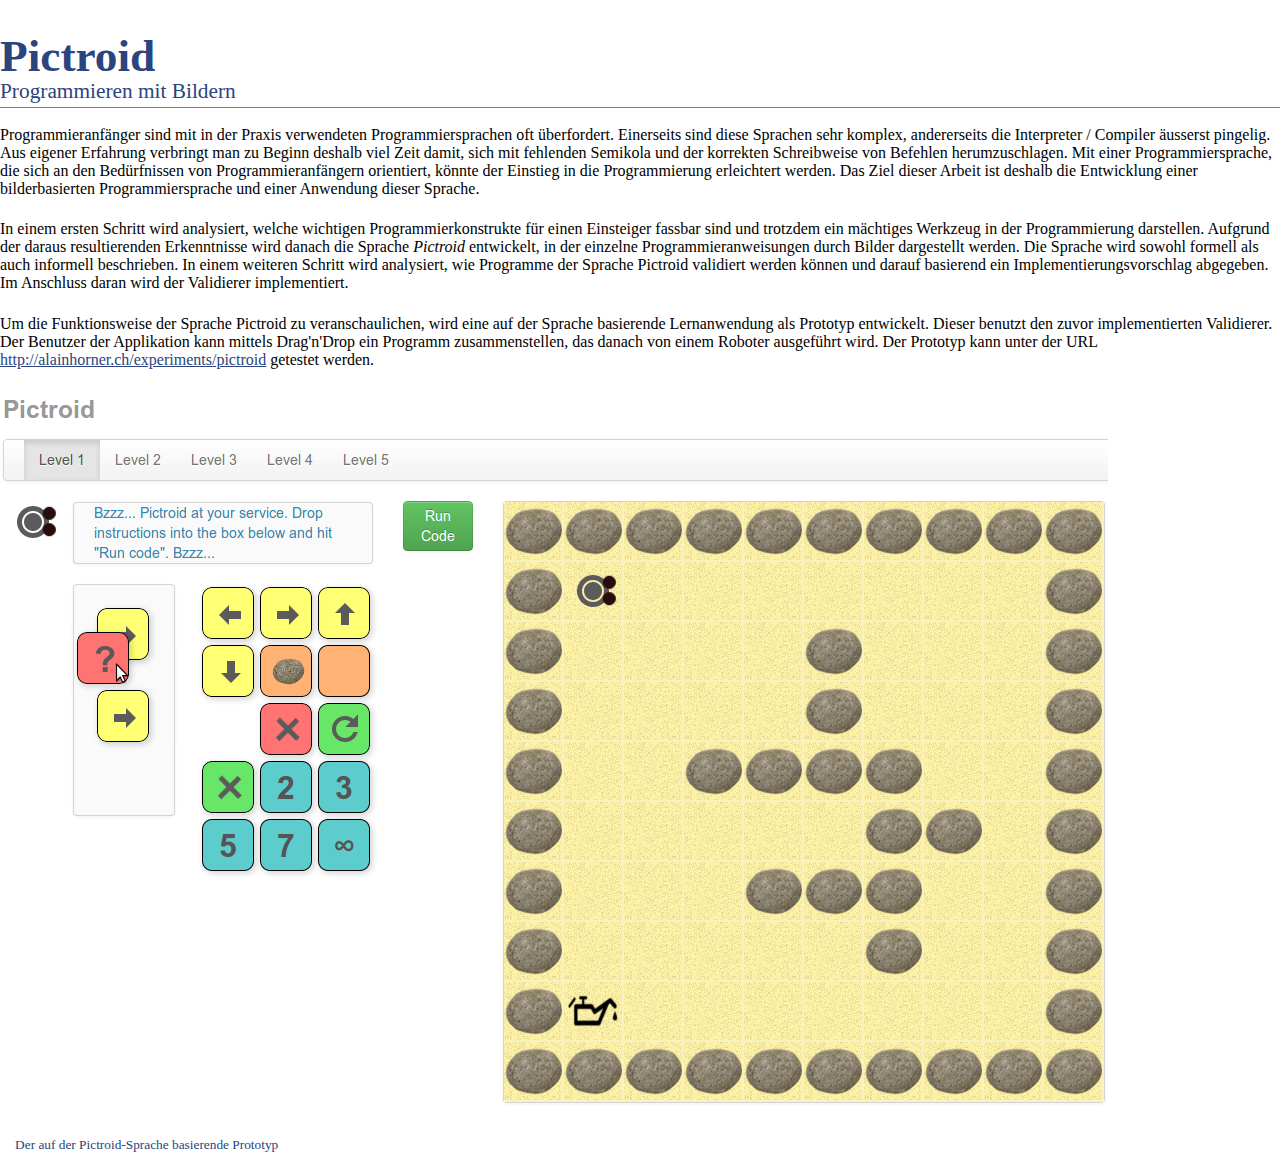
<file: abstract.html>
<!DOCTYPE html>
<html>
<head>
    <title>Dokumentation Pictroid</title>

    <meta http-equiv="Content-Type" content="text/html; charset=utf-8" />
    <meta name="viewport" content="width=device-width, initial-scale=1.0" />

    <link rel="stylesheet" type="text/css" href="css/master.css" />
    <link rel="stylesheet" type="text/css" href="css/abstract.css" />
</head>

<body>

<div class="dummy"></div>

<div id="content">

    <div class="chapter">

        <h1>Pictroid</h1>
        <h2>Programmieren mit Bildern</h2>
        <p>
            Programmieranfänger sind mit in der Praxis verwendeten Programmiersprachen oft überfordert. Einerseits sind
            diese Sprachen sehr komplex, andererseits die Interpreter / Compiler äusserst pingelig. Aus eigener
            Erfahrung verbringt man zu Beginn deshalb viel Zeit damit, sich mit fehlenden Semikola und der korrekten
            Schreibweise von Befehlen herumzuschlagen. Mit einer Programmiersprache, die sich an den Bedürfnissen von
            Programmieranfängern orientiert, könnte der Einstieg in die Programmierung erleichtert werden. Das Ziel
            dieser Arbeit ist deshalb die Entwicklung einer bilderbasierten Programmiersprache und einer
            Anwendung dieser Sprache.
        </p>
        <p>
            In einem ersten Schritt wird analysiert, welche wichtigen Programmierkonstrukte für einen Einsteiger fassbar
            sind und trotzdem ein mächtiges Werkzeug in der Programmierung darstellen. Aufgrund der daraus resultierenden
            Erkenntnisse wird danach die Sprache <i>Pictroid</i> entwickelt, in der einzelne Programmieranweisungen
            durch Bilder dargestellt werden. Die Sprache wird sowohl formell als auch informell beschrieben. In einem
            weiteren Schritt wird analysiert, wie Programme der Sprache Pictroid validiert werden können und darauf
            basierend ein Implementierungsvorschlag abgegeben. Im Anschluss daran wird der Validierer implementiert.
        </p>
        <p>
            Um die Funktionsweise der Sprache Pictroid zu veranschaulichen, wird eine auf der Sprache basierende
            Lernanwendung als Prototyp entwickelt. Dieser benutzt den zuvor implementierten Validierer. Der Benutzer der
            Applikation kann mittels Drag'n'Drop ein Programm zusammenstellen, das danach von einem Roboter ausgeführt
            wird. Der Prototyp kann unter der URL <a href="http://alainhorner.ch/experiments/pictroid">
            http://alainhorner.ch/experiments/pictroid</a> getestet werden.
        </p>
        <figure>
            <img src="img/screenshots/dragndrop.png">
            <figcaption>Der auf der Pictroid-Sprache basierende Prototyp</figcaption>
        </figure>

    </div>

</div>

</body>
</html>
</file>
<file: css/master.css>
/* COLORS
    dark blue:     #2A4480;
    normal blue: #687da8;
    light blue:    #d3dfed;
*/

/* page setup */
@page {
    size: a4 portrait;
    margin: 20mm;
    padding: 10mm 6mm;

    @top-left {
        font-size: 10pt;
        vertical-align: bottom;
        margin: 2mm;
        content: "Pictroid - Seminar Syntax und Semantik";
    }
    @top-right {
        font-size: 10pt;
        vertical-align: bottom;
        margin: 2mm;
        content: "Zürcher Hochschule für Angewandte Wissenschaften";
    }
    @bottom {
        font-size: 10pt;
        content: counter(page);
        vertical-align: top;
        text-align: right;
        margin: 2mm;
    }
}


/* general formatting rules */
html,
body,
div {
  font-family: serif;
  font-size: 12pt;
  padding: 0;
  margin: 0;
}

h1 {
    color: #2A4480;
    page-break-before: always;
    white-space: pre;
}

h2 {
    color: #687da8;
    white-space: pre;
}

h3 {
    color: #2A4480;
    white-space: pre;
}

a {
    color: #2A4480;
}

.clear {
    clear: both;
}

.chapter p {
    margin: 0;
    padding: 0;
}

.chapter table {
    width: 100%;
    margin-top: 6mm;
    border-collapse:collapse;
}
.chapter table th {
    text-align: left;
    color: #2A4480;
}
.chapter table th,
.chapter table td {
    border: solid #2A4480 thin;
    padding: 1mm;
}
.chapter table th:first-of-type,
.chapter table td:first-of-type {
    border-left: none;
}
.chapter table th:last-of-type,
.chapter table td:last-of-type {
    border-right: none;
}

.chapter table tr:nth-child(odd) {
    background-color: #d3dfed;
}

.chapter img {
    max-width: 100%
}

.chapter ul {
    list-style: none;
}

.chapter > ul,
.chapter > ol,
.chapter > figure,
.chapter > table {
    margin: 5mm 0;
    page-break-inside: avoid;
}
.chapter > ul,
.chapter > ol {
    margin-left: 10mm;
}

.chapter > ol,
.ol-item-reference {
    color: #2A4480;
    font-weight: bold;
}

.chapter > ul ul,
.chapter > ul ol {
    margin-left: 6mm;
    list-style: none;
}

.chapter ul li,
.chapter li p {
    color: #000000;
    font-weight: normal;
}

.chapter ul li:before {
    content:'\2022';
    display: block;
    position: relative;
    max-width: 0px;
    max-height: 0px;
    left: -16px;
    top: -2px;
    color: #2A4480;
    font-size: 20px;
}

.chapter li li:before {
    color: #687da8;
}

.chapter div.column {
    float: left;
    width: 32%;
}

.chapter .code {
    font-family: monospace;
    font-size: 11pt;
}

/*.chapter table.symbols th:nth-child(even),*/
.chapter table.symbols tr:nth-child(odd) td:nth-child(even) {
    background-color: #d3dfed;
}
.chapter table.symbols td:nth-child(odd) {
    width: 54px;
    background-color: #ffffff;
    padding: 1mm 1mm 0 1mm;
}

.chapter table.symbols .symbol {
    width: 54px;
    height: 54px;
    display: inline-block;
    background-repeat: no-repeat;
}
.chapter .symbols .symbol.left {
    background-image:url('../img/symbols/left.png');
}
.chapter .symbols .symbol.right {
    background-image:url('../img/symbols/right.png');
}
.chapter .symbols .symbol.up {
    background-image:url('../img/symbols/up.png');
}
.chapter .symbols .symbol.down {
    background-image:url('../img/symbols/down.png');
}
.chapter .symbols .symbol.stone {
    background-image:url('../img/symbols/stone.png');
}
.chapter .symbols .symbol.field {
    background-image:url('../img/symbols/field.png');
}
.chapter .symbols .symbol.repeat {
    background-image:url('../img/symbols/repeat.png');
}
.chapter .symbols .symbol.endrepeat {
    background-image:url('../img/symbols/endrepeat.png');
}
.chapter .symbols .symbol.condition {
    background-image:url('../img/symbols/condition.png');
}
.chapter .symbols .symbol.endcondition {
    background-image:url('../img/symbols/endcondition.png');
}
.chapter .symbols .symbol.two {
    background-image:url('../img/symbols/two.png');
}
.chapter .symbols .symbol.infinite {
    background-image:url('../img/symbols/infinite.png');
}


/* chapter counters */
#content {
    counter-reset: h1 caption-table caption-img;
}

.chapter h1 {
    counter-increment: h1;
    counter-reset: h2;
}
.chapter h1::before {
    content: counter(h1) ".   ";
}

.chapter h2 {
    counter-increment: h2;
    counter-reset: h3;
}
.chapter h2::before {
    content: counter(h1) "." counter(h2) ".  ";
}

.chapter h3 {
    counter-increment: h3;
}
.chapter h3::before {
    content: counter(h1) "." counter(h2) "." counter(h3) ".  ";
}

/*captions*/
.chapter caption,
.chapter figcaption {
    caption-side: bottom;
    text-align: left;
    color: #2A4480;
    font-size: 10pt;
    padding: 2mm 0 0 4mm;
}

.chapter table caption {
    counter-increment: caption-table;
}
.chapter table caption::before {
    content: "Tabelle " counter(caption-table) ": ";
}

.chapter figure figcaption {
    counter-increment: caption-img;
}
.chapter figure figcaption::before {
    content: "Abbildung " counter(caption-img) ": ";
}


/* TOC */
#toc {
    list-style-type: none;
    counter-reset: toc-level-1;
    margin: 0;
    padding: 0;
}
#toc > li {
    counter-increment: toc-level-1;
    white-space: pre;
}
#toc > li::before {
    content: counter(toc-level-1) ".  ";
}

#toc ol {
    list-style-type: none;
    counter-reset: toc-level-2;
    margin-left: 5mm;
}
#toc ol > li {
    counter-increment: toc-level-2;
    white-space: pre;
}
#toc ol > li::before {
    content: counter(toc-level-1) "." counter(toc-level-2) ".  ";
}
#toc a {
    text-decoration: none;
    color: black;
}
#toc a::after {
    content: leader('.') target-counter(attr(href), page);
}


/* Footnotes */
.chapter h1 {
    counter-reset: footnote;
}

.footnote {
    counter-increment: footnote;
    float: footnote;
    font-size: 10pt;
    color: #000000;
    font-weight: normal;
}

.footnote::footnote-call {
    content: "[" counter(h1) "." counter(footnote) "]";
    font-size: 10pt;
    vertical-align: top;
}

.footnote::footnote-marker {
    content: "[" counter(h1) "." counter(footnote) "]";
    font-size: 10pt;
    padding-right: 3mm;
}

@page {
    @footnotes {
        border-top: solid black thin;
        padding-top: 4mm;
        padding-left: 10mm;
        margin-right: 300px;
        margin-top: 6mm;
    }
}


/*catalogs*/
.source .additional {
    display: none;
}
#source_catalog {
    margin-left: 0;
}
#source_catalog li {
     padding: 2mm 0;
 }
#source_catalog li:before {
    content: '';
}

ul.caption_catalog li:before {
    content: '';
}
ul.caption_catalog {
    margin: 0;
    padding: 0;
}
ul.caption_catalog a {
    text-decoration: none;
    color: black;
}
ul.caption_catalog a::after {
    content: leader('.') target-counter(attr(href), page);
}


/*front page*/
.frontpage {
    counter-reset: page 1;
    page: frontpage;
}
.frontpage h1 {
    margin-top: 100mm;
    margin-bottom: 0;
    font-size: 60pt;
}
.frontpage h2 {
    margin-top: -2mm;
    font-size: 20pt;
    font-weight: normal;
    border-bottom: solid #687da8 thin;
    color: #2A4480;
    line-height: 60px;
    padding-left: 54px;
    background-image: url('../img/pictroid.png');
    background-position: -12px 1px;
    background-repeat: no-repeat;
}
.frontpage p {
    color: #687da8;
    font-size: 14pt;
    line-height: 20pt;
    font-style: italic;
}

@page frontpage {
    @top-right {
      content: normal;
    }
    @top-left {
      content: normal;
    }
    @bottom {
      content: normal;
    }
}
</file>
<file: css/abstract.css>
@page {
    size: a4 portrait;
    margin: 10mm;
    padding: 0 20mm;

    @top-left {
        content: "";
    }
    @top-right {
        content: "";
    }
    @bottom {
        content: "";
    }
}

.chapter h1::before,
.chapter h2::before,
.chapter figure figcaption::before {
    content: "";
}

h1 {
    margin-bottom: 0;
    font-size: 34pt;
}
h2 {
    margin-top: -2mm;
    font-size: 16pt;
    font-weight: normal;
    border-bottom: solid #687da8 thin;
    color: #2A4480;
    line-height: 32px;
}

.chapter p {
    margin-bottom: 6mm;
}
</file>
